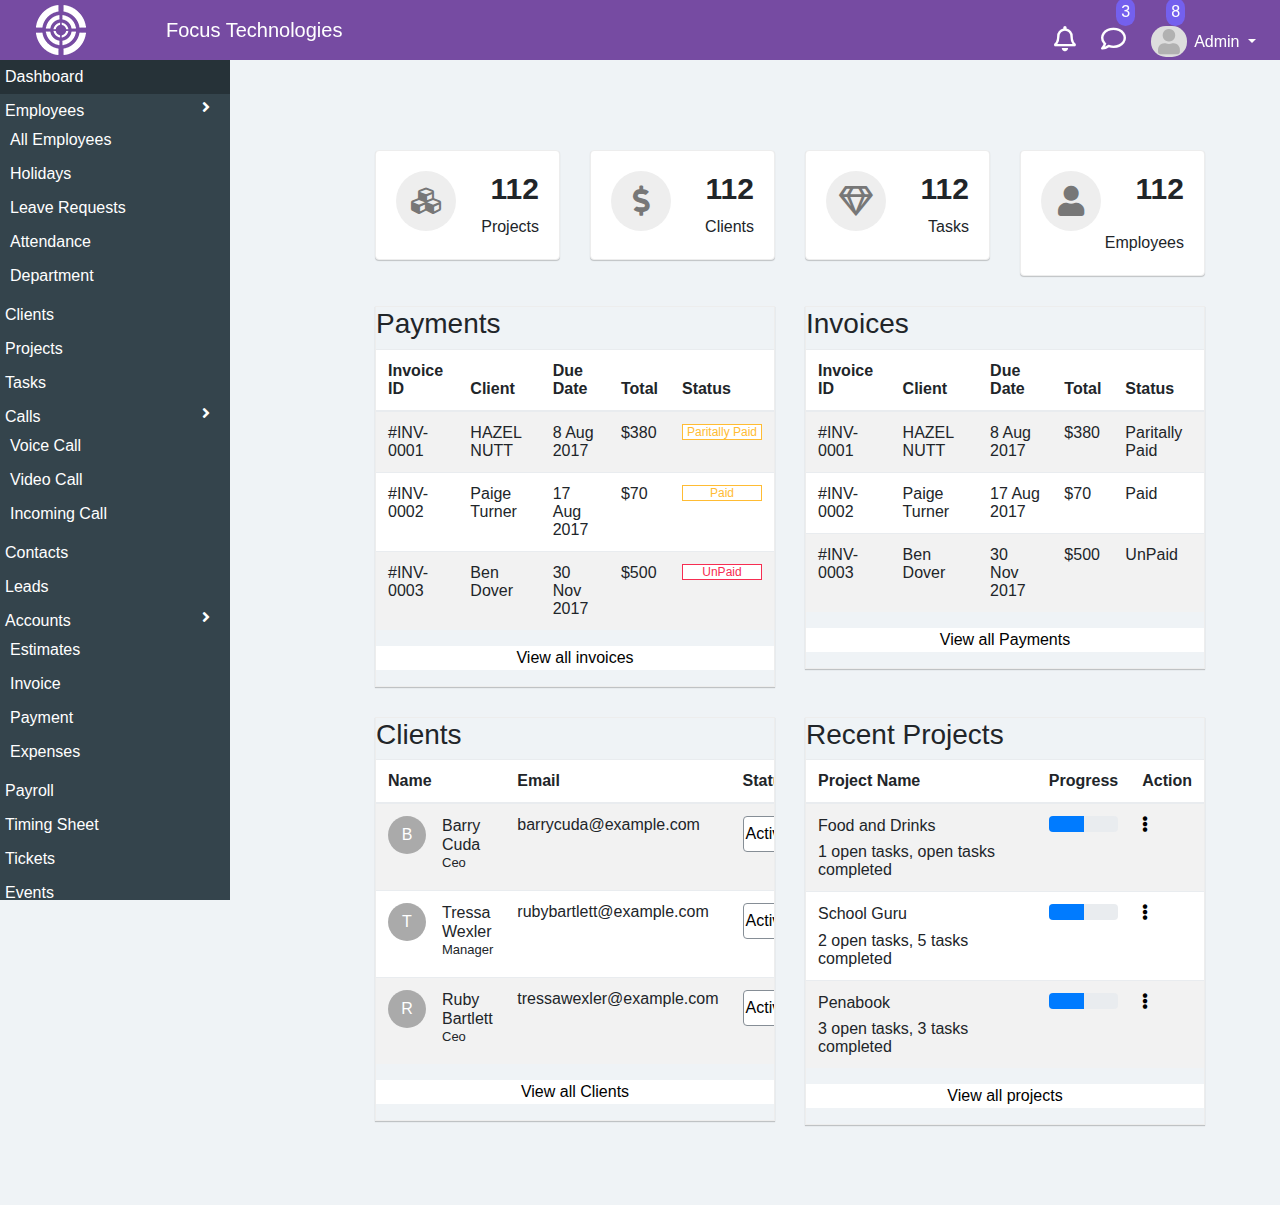
<file: index.html>
<html>
    <head>
        <title>Home</title>
        
       <link rel="stylesheet" href="css/bootstrap.min.css">
         <link rel="stylesheet" href="css/all.min.css">
        <link rel="stylesheet" href="css/fontawesome.min.css">
        <link rel="stylesheet" href="css/style.css">
        
        
        
      <script src="js/jquery-3.3.1.min.js"></script>
         <script src="js/popper.min.js"></script>
         <script src="js/bootstrap.min.js"></script>
        <script src="js/script.js"></script>
    
    </head>
    <body>
       <!-- start Navbar -->
    <nav class="navbar navbar-expand-lg navbar-light bg-light">
        <img src="image/download%20(1).png">
  <a class="navbar-brand" href="#">Focus Technologies</a>
  <div class="collapse navbar-collapse" id="navbarSupportedContent">
    <ul class="navbar-nav ml-auto">
      <li class="nav-item">
          <i class="far fa-bell"></i>
             <span>3</span>
      </li>
      <li class="nav-item">
        <i class="far fa-comment"></i>
          <span>8</span>
      </li>
      <li class="nav-item dropdown">
        <i class="fas fa-user"></i>
        <a class="nav-link dropdown-toggle" href="#" id="navbarDropdown" role="button" data-toggle="dropdown" aria-haspopup="true" aria-expanded="false">
         Admin
        </a>
        <div class="dropdown-menu" aria-labelledby="navbarDropdown">
          <a class="dropdown-item" href="#">My profile</a>
          <a class="dropdown-item" href="#">Edit Profile</a>
          <a class="dropdown-item" href="#">Setting</a>
          <a class="dropdown-item" href="#">Logout</a>
        </div>
      </li>
    </ul>
  
  </div>
</nav>
    
    <!-- End Navbar -->  
        
        <div class="sidebar">
            <div class="sidebar-menu">
            <ul>
                <li class="active">Dashboard</li>
                 <li class="submenu">
                     <span >Employees</span>
                     <i class="fas fa-angle-right"></i>
                     <ul>
                         <li>All Employees</li>
                         <li>Holidays</li>
                          <li>Leave Requests</li>
                          <li>Attendance</li>
                          <li>Department</li>
                     </ul>
                </li>
                 <li>Clients</li>
                 <li>Projects</li>
                 <li>Tasks</li>
                 <li class="submenu">
                    <span> Calls</span>
                      <i class="fas fa-angle-right"></i>
                     <ul>
                      <li>Voice Call</li>
                      <li>Video Call</li>
                      <li>Incoming Call</li>
                    </ul>
                </li>
                 <li>Contacts</li>
                 <li><a href="leads.html"Leads>Leads</a></li>
                 <li>
               <span> Accounts </span>
               <i class="fas fa-angle-right"></i>
                     <ul>
                         <li>Estimates</li>
                         <li>Invoice</li>
                         <li>Payment</li>
                        <li>Expenses</li>
                     </ul>
                </li>
                 <li>Payroll</li>
                 <li>Timing Sheet</li>
                 <li>Tickets</li>
                 <li>Events</li>
                 <li>Email</li>
                 <li>
                     Chat
                     <span>5</span>
                </li>
                 <li>Assets</li>
                <li>Activities</li>
               <li>Users</li>
                <li>
                   <span> Reports</span>
                     <i class="fas fa-angle-right"></i>
                    <ul>
                        <li>Expense Report</li>
                         <li>Invoice</li>
                    </ul>
                </li>
                <li>Settings</li>
                <li class="submenu">
                    <span>Pages</span>
                     <i class="fas fa-angle-right"></i>
                    <ul>
                        <li>Login</li>
                        <li>Register</li>
                        <li>Forget Password</li>
                        <li><a href="profile.html"Leads>Leads</a></li>
                    </ul>
                </li>

            </ul>
        
    
        
        
        </div>
        
        
   </div>
        
        
        <!--- Start section -->
        <div class="content">
    <div class="container">
            <div class="row">
                <div class="col-md-6 col-sm-6 col-lg-3">
                    <div class="cardbox">
                        <i class="fas fa-cubes"></i>
                        
                        <div class="info">
                            <h3>112</h3>
                            <span>Projects</span>
                        </div>
                    
                    </div>
                
                
                </div>
                 <div class="col-md-6 col-sm-6 col-lg-3">
                    <div class="cardbox">
                       <i class="fas fa-dollar-sign"></i>
                        
                        <div class="info">
                            <h3>112</h3>
                            <span>Clients</span>
                        </div>
                    
                    </div>
                
                
                
                
                
                
                </div>
                 <div class="col-md-6 col-sm-6 col-lg-3">
                    <div class="cardbox">
                       <i class="far fa-gem"></i>
                        
                        <div class="info">
                            <h3>112</h3>
                            <span>Tasks</span>
                        </div>
                    
                    </div>
                </div>
                 <div class="col-md-6 col-sm-6 col-lg-3">
                    <div class="cardbox">
                        <i class="fas fa-user"></i>
                        
                        <div class="info">
                            <h3>112</h3>
                            <span>Employees</span>
                        </div>
                    
                    </div>
                
                </div>
            
            </div>
        
        <div class="row">
            <div class="col-md-6">
                <div class="panel">
                    <div class="heading">
                        <h3>Payments</h3>
                    
                    </div>
                    <div class="table">
                        <table class="table table-striped">
                                  <thead>
                                    <tr>
                                      <th scope="col">Invoice ID</th>
                                      <th scope="col">Client</th>
                                      <th scope="col">Due Date</th>
                                      <th scope="col">Total</th>
                                    <th scope="col">Status</th>
                                    </tr>
                                  </thead>
                                  <tbody>
                                    <tr>
                                      <td>#INV-0001</td>
                                      <td>HAZEL NUTT</td>
                                    <td>8 Aug 2017</td>
                                     <td>$380</td>
                                    <td><span class="a">Paritally Paid</span></td>
                                    </tr>
                                    <tr>
                                       <td href="#">#INV-0002</td>
                                      <td>Paige Turner</td>
                                      <td>17 Aug 2017</td>
                                      <td>$70</td>
                                    <td><span class="a">Paid</span></td>
                                    </tr>
                                    <tr>
                                     <td href="#">#INV-0003</td>
                                      <td>Ben Dover</td>
                                      <td>30 Nov 2017</td>
                                      <td>$500</td>
                                    <td><span class="c">UnPaid</span></td>
                                    </tr>
                                  </tbody>
                          </table>
                        <div class="footer">
                            <a href="#">View all invoices</a>
                        
                        </div>
                    </div>
                
                </div>
            
            </div>
            
        
        
        
        
        
        <!-- start table 2 -->
          <div class="col-md-6">
                <div class="panel">
                    <div class="heading">
                        <h3>Invoices</h3>
                    
                    </div>
                    <div class="table">
                        <table class="table table-striped">
                                  <thead>
                                    <tr>
                                      <th scope="col">Invoice ID</th>
                                      <th scope="col">Client</th>
                                      <th scope="col">Due Date</th>
                                      <th scope="col">Total</th>
                                    <th scope="col">Status</th>
                                    </tr>
                                  </thead>
                                  <tbody>
                                    <tr>
                                      <td>#INV-0001</td>
                                      <td>HAZEL NUTT</td>
                                    <td>8 Aug 2017</td>
                                     <td>$380</td>
                                    <td><span>Paritally Paid</span></td>
                                    </tr>
                                    <tr>
                                       <td href="#">#INV-0002</td>
                                      <td>Paige Turner</td>
                                      <td>17 Aug 2017</td>
                                      <td>$70</td>
                                    <td><span>Paid</span></td>
                                    </tr>
                                    <tr>
                                     <td href="#">#INV-0003</td>
                                      <td>Ben Dover</td>
                                      <td>30 Nov 2017</td>
                                      <td>$500</td>
                                    <td><span>UnPaid</span></td>
                                    </tr>
                                  </tbody>
                          </table>
                        <div class="footer">
                            <a href="#">View all Payments</a>
                        
                        </div>
                    </div>
                
                </div>
            
            </div><!-- End table 2 -->
        
        
        
        
        </div>
        
        
        <div class="row">
            <div class="col-md-6">
                 <div class="panel">
                    <div class="heading">
                        <h3>Clients</h3>
                    
                    </div>
                    <div class="table second">
                        <table class="table table-striped">
                                  <thead>
                                    <tr>
                                      <th scope="col">Name</th>
                                      <th scope="col">Email</th>
                                     <th scope="col">Status</th>
                                    </tr>
                                  </thead>
                                  <tbody>
                                    <tr>
                                      <td>
                                     <div class="media">
                                      <a class="mr-3 circle">B</a>
                                      <div class="media-body">
                                        <h5 class="mt-0">Barry Cuda <span>Ceo</span></h5>
                                          
                                       
                                      </div>
                                    </div>
                                                                        </td>
                                      <td>barrycuda@example.com</td>
                                    <td>
                                        <div class="d-flex">
                                          <div class="dropdown mr-1">
                                            <button type="button" class="btn btn-secondary dropdown-toggle" id="dropdownMenuOffset" data-toggle="dropdown" aria-haspopup="true" aria-expanded="false" data-offset="10,20">
                                              Active
                                            </button>
                                            <div class="dropdown-menu" aria-labelledby="dropdownMenuOffset">
                                              <a class="dropdown-item" href="#">Active</a>
                                              <a class="dropdown-item" href="#">Inactive</a>
                                            </div>
                                          </div>
                                        </div>
                                    </td>
                                    </tr>
                                   <tr>
                                      <td>
                                          <div class="media">
                                      <a class="mr-3 circle">T</a>
                                      <div class="media-body">
                                        <h5 class="mt-0">Tressa Wexler  <span>Manager</span></h5>
                                          
                                       
                                      </div>
                                    </div>
                                            
                                    </td>
                                      <td>rubybartlett@example.com</td>
                                    <td>
                                        <div class="d-flex">
                                          <div class="dropdown mr-1">
                                            <button type="button" class="btn btn-secondary dropdown-toggle" id="dropdownMenuOffset" data-toggle="dropdown" aria-haspopup="true" aria-expanded="false" data-offset="10,20">
                                              Active
                                            </button>
                                            <div class="dropdown-menu" aria-labelledby="dropdownMenuOffset">
                                              <a class="dropdown-item" href="#">Active</a>
                                              <a class="dropdown-item" href="#">Inactive</a>
                                            </div>
                                          </div>
                                        </div>
                                    </td>
                                    </tr>
                                    
                                  <tr>
                                      <td>
                                         <div class="media">
                                      <a class="mr-3 circle">R</a>
                                      <div class="media-body">
                                        <h5 class="mt-0">Ruby Bartlett <span>Ceo</span></h5>
                                      </div>
                                    </div>
                                    </td>
                                      <td>tressawexler@example.com</td>
                                    <td>
                                        <div class="d-flex">
                                          <div class="dropdown mr-1">
                                            <button type="button" class="btn btn-secondary dropdown-toggle" id="dropdownMenuOffset" data-toggle="dropdown" aria-haspopup="true" aria-expanded="false" data-offset="10,20">
                                              Active
                                            </button>
                                            <div class="dropdown-menu" aria-labelledby="dropdownMenuOffset">
                                              <a class="dropdown-item" href="#">Active</a>
                                              <a class="dropdown-item" href="#">InActive</a>
                                            </div>
                                          </div>
                                        </div>
                                    </td>
                                    </tr>
                                  </tbody>
                          </table>
                        <div class="footer">
                            <a href="#">View all Clients</a>
                        
                        </div>
                    </div>
                
                </div>
            
            </div>
            
            
            <div class="col-md-6">
                <div class="panel">
                    <div class="heading">
                        <h3>Recent Projects</h3>
                    
                    </div>
                    <div class="table">
                        <table class="table table-striped">
                                  <thead>
                                    <tr>
                                      <th scope="col">Project Name	</th>
                                      <th scope="col">Progress	</th>
                                      <th scope="col">Action</th>
                                    </tr>
                                  </thead>
                                  <tbody>
                                    <tr>
                                      <td><h6>Food and Drinks</h6>
                                          
                                          <span>1 open tasks, open tasks completed</span>
                                        
                                        </td>
                                      <td>
                                        <div class="progress">
  <div class="progress-bar" role="progressbar" style="width: 50%" aria-valuenow="25" aria-valuemin="0" aria-valuemax="100"></div>
                             </div>
                                        
                                    </td>
                                    <td>
                                        <div class="dropdown open">
                                            <a href="#">
                                                <i class="fas fa-ellipsis-v"></i>
                                            </a>
                                        </div>
                                    </td>
                                    </tr>
                                      
                                     <tr>
                                      <td><h6>School Guru</h6>
                                          
                                          <span>2 open tasks, 5 tasks completed</span>
                                        
                                        </td>
                                      <td>
                                        <div class="progress">
  <div class="progress-bar" role="progressbar" style="width: 50%" aria-valuenow="25" aria-valuemin="0" aria-valuemax="100"></div>
                             </div>
                                        
                                    </td>
                                    <td>
                                        <div class="dropdown open">
                                            <a href="#">
                                                <i class="fas fa-ellipsis-v"></i>
                                            </a>
                                            <ul class="dropdown-menu pull-right">
                                                <li>Edit</li>
                                                <li>Delete</li>
                                            </ul>
                                        </div>
                                    </td>
                                    </tr>
                                      
                                      
                                   <tr>
                                      <td><h6>Penabook</h6>
                                          
                                          <span>3 open tasks, 3 tasks completed</span>
                                        
                                        </td>
                                      <td>
                                        <div class="progress">
  <div class="progress-bar" role="progressbar" style="width: 50%" aria-valuenow="25" aria-valuemin="0" aria-valuemax="100"></div>
                             </div>
                                        
                                    </td>
                                    <td>
                                        <div class="dropdown open">
                                            <a href="#">
                                                <i class="fas fa-ellipsis-v"></i>
                                            </a>
                                        </div>
                                    </td>
                                    </tr>
                                  </tbody>
                          </table>
                        <div class="footer">
                            <a href="#">View all projects
                            </a>
                        
                        </div>
                    </div>
                
                </div>
            
            </div>
            
        </div>
        
        
       </div>   
 </div>
         <!--- End section -->
    
        
        
        
        
        
        
        
        
        
        
        
        
        
        
        
        
        
        
        
        
        
        
        
        
        
        <!-- start table 3 -->
        
        
        
        
        
        
        
        
        
        
        
        
        
        
        
        
        
        
        
        
        
        
        
        
        
        
        
        
        
        
        
        
        
        

    
    
    </body>












</html>
</file>
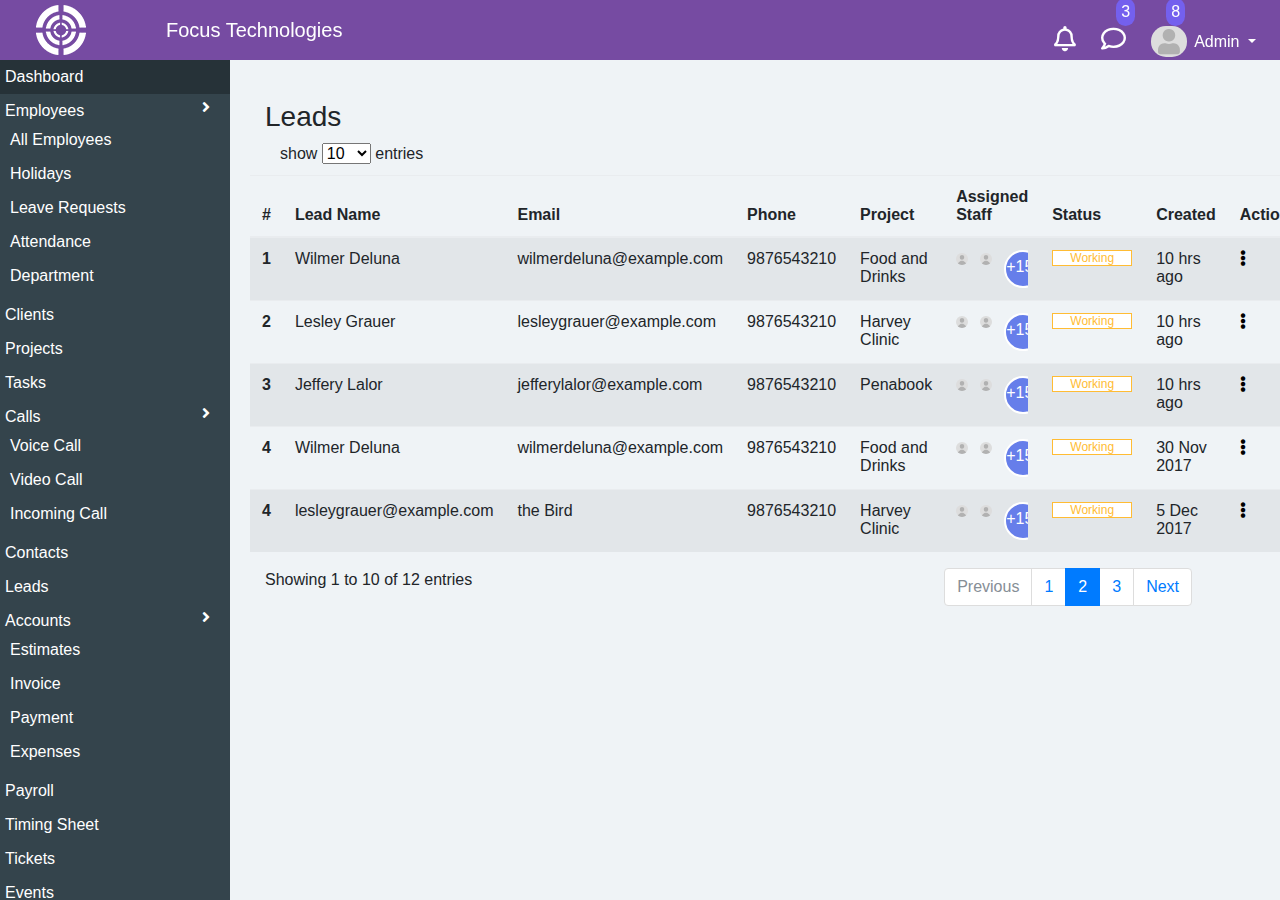
<file: leads.html>
<html>
    <head>
         <title>Leads</title> 
        <link rel="stylesheet" href="css/bootstrap.min.css">
         <link rel="stylesheet" href="css/all.min.css">
        <link rel="stylesheet" href="css/fontawesome.min.css">
        <link rel="stylesheet" href="css/style.css">
        
        
        
      <script src="js/jquery-3.3.1.min.js"></script>
         <script src="js/popper.min.js"></script>
         <script src="js/bootstrap.min.js"></script>
    </head>


        <body>


 <!-- start Navbar -->
    <nav class="navbar navbar-expand-lg navbar-light bg-light">
        <img src="image/download%20(1).png">
  <a class="navbar-brand" href="#">Focus Technologies</a>
  <div class="collapse navbar-collapse" id="navbarSupportedContent">
    <ul class="navbar-nav ml-auto">
      <li class="nav-item">
          <i class="far fa-bell"></i>
             <span>3</span>
      </li>
      <li class="nav-item">
        <i class="far fa-comment"></i>
          <span>8</span>
      </li>
      <li class="nav-item dropdown">
        <i class="fas fa-user"></i>
        <a class="nav-link dropdown-toggle" href="#" id="navbarDropdown" role="button" data-toggle="dropdown" aria-haspopup="true" aria-expanded="false">
         Admin
        </a>
        <div class="dropdown-menu" aria-labelledby="navbarDropdown">
          <a class="dropdown-item" href="#">My profile</a>
          <a class="dropdown-item" href="#">Edit Profile</a>
          <a class="dropdown-item" href="#">Setting</a>
          <a class="dropdown-item" href="#">Logout</a>
        </div>
      </li>
    </ul>
  
  </div>
</nav>
    
    <!-- End Navbar -->  
        
        <div class="sidebar">
            <div class="sidebar-menu">
            <ul>
                <li class="active">Dashboard</li>
                 <li class="submenu">
                     <span >Employees</span>
                     <i class="fas fa-angle-right"></i>
                     <ul>
                         <li>All Employees</li>
                         <li>Holidays</li>
                          <li>Leave Requests</li>
                          <li>Attendance</li>
                          <li>Department</li>
                     </ul>
                </li>
                 <li>Clients</li>
                 <li>Projects</li>
                 <li>Tasks</li>
                 <li class="submenu">
                    <span> Calls</span>
                      <i class="fas fa-angle-right"></i>
                     <ul>
                      <li>Voice Call</li>
                      <li>Video Call</li>
                      <li>Incoming Call</li>
                    </ul>
                </li>
                 <li>Contacts</li>
                <li><a href="leads.html"Leads>Leads</a></li>
                 <li>
               <span> Accounts </span>
               <i class="fas fa-angle-right"></i>
                     <ul>
                         <li>Estimates</li>
                         <li>Invoice</li>
                         <li>Payment</li>
                        <li>Expenses</li>
                     </ul>
                </li>
                 <li>Payroll</li>
                 <li>Timing Sheet</li>
                 <li>Tickets</li>
                 <li>Events</li>
                 <li>Email</li>
                 <li>
                     Chat
                     <span>5</span>
                </li>
                 <li>Assets</li>
                <li>Activities</li>
               <li>Users</li>
                <li>
                   <span> Reports</span>
                     <i class="fas fa-angle-right"></i>
                    <ul>
                        <li>Expense Report</li>
                         <li>Invoice</li>
                    </ul>
                </li>
                <li>Settings</li>
                <li class="submenu">
                    <span>Pages</span>
                     <i class="fas fa-angle-right"></i>
                    <ul>
                        <li>Login</li>
                        <li>Register</li>
                        <li>Forget Password</li>
                        <li><a href="profile.html">Profile</a></li>
                    </ul>
                </li>

            </ul>
        
    
        
        
        </div>
        
        
   </div>
            
            
            
            <div class="leads">
                <div class="container">
                    <div class="row">
                        <div class="col-sm-8">
                            <h3>Leads</h3>
                    
                        </div>
                    
                    
        
                    </div>
                    
                    
                    <div class="row">
                        <div class="col-md-12">
                            <div class="table-resp">
                                <div class="col-md-6">
                                
                                
                                <label>show
                                    
                                    <select>
                                        <option value="10">10</option>
                                         <option value="25">25</option>
                                         <option value="10">10</option>
                                         <option value="50">50</option>
                                         <option value="100">100</option>
                                    
                                    </select>
                                    entries
                                </label>
                                
                                
                                
                                
                                
                                
                                
                                
                                
                                <div class="col-md-6"></div>
                                
                                
                                
                                
                                
                                </div>
                            
                            
                            
                            
        
                            
                            </div>
                        
                        
                        
                        
                        
                        
                
                        
                        
                        </div>
                        
                    
            
                    </div>
                    
                    
                    <div class="row">
                    
                    <table class="table table-striped">
                                  <thead>
                                    <tr>
                                    <th scope="col">#</th>
                                      <th scope="col">Lead Name</th>
                                      <th scope="col">Email</th>
                                      <th scope="col">Phone</th>
                                      <th scope="col">Project</th>
                                        <th scope="col">Assigned Staff</th>
                                        <th scope="col">Status</th>
                                        <th scope="col">Created</th>
                                        <th scope="col">Actions</th>
                                    </tr>
                                  </thead>
                                  <tbody>
                                    <tr>
                                      <th scope="row">1</th>
                                      <td>Wilmer Deluna</td>
                                      <td>wilmerdeluna@example.com	</td>
                                      <td>9876543210	</td>
                                        <td>Food and Drinks</td>
                                        <td class="sort">
                                            <ul class="team">
                                                <li><img src="image/download%20(1).jpg"></li>                                         
                                              <li><img src="image/download%20(1).jpg"></li>
                                             <li><a href="#">+15</a></li>
                                            </ul>
                                        </td>
                                        <td><span>Working</span></td>
                                        <td>10 hrs ago	</td>
                                         <td>
                                        <div class="dropdown open">
                                            <a href="#">
                                                <i class="fas fa-ellipsis-v"></i>
                                            </a>
                                        </div>
                                    </td>
                                    </tr>
                                    <tr>
                                      <th scope="row">2</th>
                                      <td>Lesley Grauer</td>
                                      <td>lesleygrauer@example.com	</td>
                                      <td>9876543210	</td>
                                        <td>Harvey Clinic</td>
                                         <td class="sort">
                                            <ul class="team">
                                                <li><img src="image/download%20(1).jpg"></li>                                         
                                              <li><img src="image/download%20(1).jpg"></li>
                                             <li><a href="#">+15</a></li>
                                            </ul>
                                        </td>
                                        <td><span>Working</span></td>
                                        <td>10 hrs ago	</td>
                                        
                                         <td>
                                        <div class="dropdown open">
                                            <a href="#">
                                                <i class="fas fa-ellipsis-v"></i>
                                            </a>
                                        </div>
                                    </td>
                                    </tr>
                                    <tr>
                                      <th scope="row">3</th>
                                      <td>Jeffery Lalor</td>
                                      <td>jefferylalor@example.com	</td>
                                        <td>9876543210	</td>
                                        <td>Penabook</td>
                                         <td class="sort">
                                            <ul class="team">
                                                <li><img src="image/download%20(1).jpg"></li>                                         
                                              <li><img src="image/download%20(1).jpg"></li>
                                             <li><a href="#">+15</a></li>
                                            </ul>
                                        </td>
                                       <td><span>Working</span></td>
                                        <td>10 hrs ago	</td>
                                        
                                    <td>
                                        <div class="dropdown open">
                                            <a href="#">
                                                <i class="fas fa-ellipsis-v"></i>
                                            </a>
                                        </div>
                                    </td>
                                    </tr>
                                    
                                      <tr>
                                      <th scope="row">4</th>
                                      <td>Wilmer Deluna</td>
                                      <td>wilmerdeluna@example.com	</td>
                                      <td>9876543210	</td>
                                      <td>Food and Drinks</td>
                                         <td class="sort">
                                            <ul class="team">
                                                <li><img src="image/download%20(1).jpg"></li>                                         
                                              <li><img src="image/download%20(1).jpg"></li>
                                             <li><a href="#">+15</a></li>
                                            </ul>
                                        </td>
                                    <td><span>Working</span></td>
                                    <td>30 Nov 2017	</td>
                                      <td>
                                        <div class="dropdown open">
                                            <a href="#">
                                                <i class="fas fa-ellipsis-v"></i>
                                            </a>
                                        </div>
                                    </td>
                                    </tr>
                                      <tr>
                                      <th scope="row">4</th>
                                      <td>lesleygrauer@example.com</td>
                                      <td>the Bird</td>
                                      <td>9876543210	</td>
                                    <td>Harvey Clinic</td>
                                     <td class="sort">
                                            <ul class="team">
                                                <li><img src="image/download%20(1).jpg"></li>                                         
                                              <li><img src="image/download%20(1).jpg"></li>
                                             <li><a href="#">+15</a></li>
                                            </ul>
                                        </td>
                                    <td><span>Working</span></td>
                                    <td>5 Dec 2017	</td>
                                     <td>
                                        <div class="dropdown open">
                                            <a href="#">
                                                <i class="fas fa-ellipsis-v"></i>
                                            </a>
                                        </div>
                                    </td>
                                    </tr>
                                  </tbody>
                                </table>
        
                    
                    </div>
                    
                    
                    <div class="row">
                        <div class="col-sm-5">
                            
                        <div class="data">
                        Showing 1 to 10 of 12 entries
                            
                            </div>
                        
                        
                        
    
                        
                        
                        </div>
                    
                    
                    <div class="col-sm-7">
                        <div class="data1">
                            <nav aria-label="...">
                                  <ul class="pagination">
                                    <li class="page-item disabled">
                                      <a class="page-link" href="#" tabindex="-1">Previous</a>
                                    </li>
                                    <li class="page-item"><a class="page-link" href="#">1</a></li>
                                    <li class="page-item active">
                                      <a class="page-link" href="#">2 <span class="sr-only">(current)</span></a>
                                    </li>
                                    <li class="page-item"><a class="page-link" href="#">3</a></li>
                                    <li class="page-item">
                                      <a class="page-link" href="#">Next</a>
                                    </li>
                                  </ul>
                                </nav>
                        
                        
            
                        
                        
                        </div>
                        
                        
                        
                        
                        
                    </div>
                    
                    
                    
                    
                    
                    
                    
                    
                    
                    
                    </div>
                
            
                
                </div>
            
            
            
            
            
            
            
            
            
            
            </div>
        
        










        </body>



















</html>
</file>
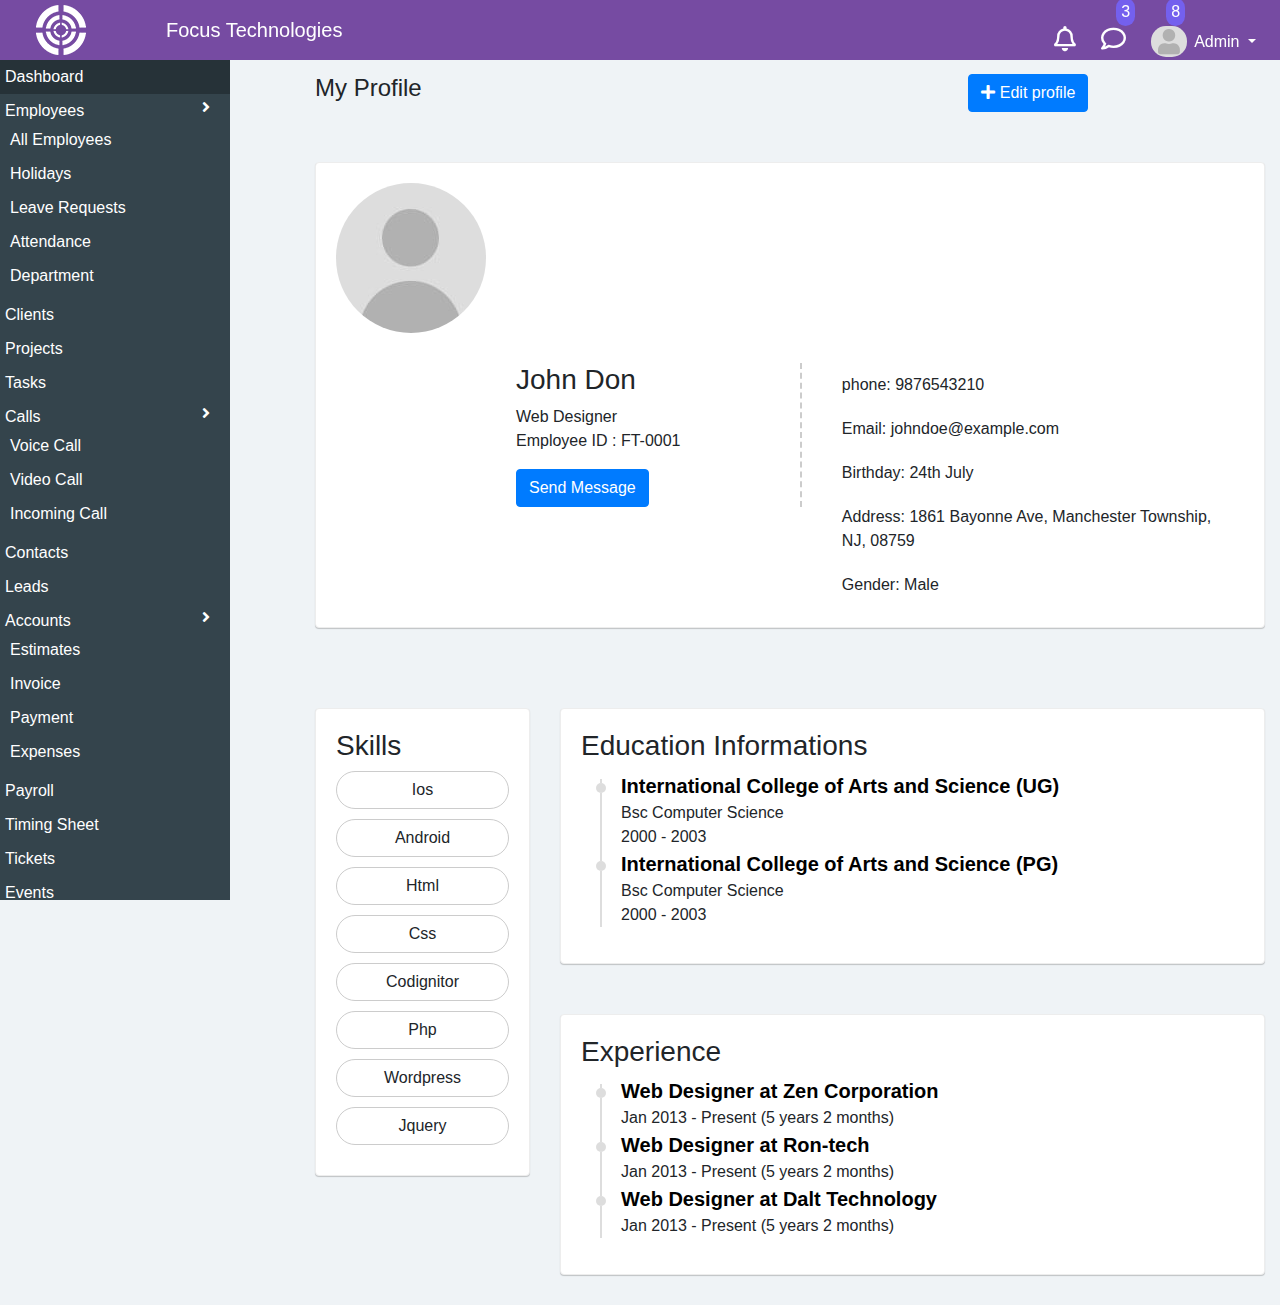
<file: profile.html>
<html>
    <head>
     <tile>profile</tile>   
    
    <link rel="stylesheet" href="css/bootstrap.min.css">
         <link rel="stylesheet" href="css/all.min.css">
        <link rel="stylesheet" href="css/fontawesome.min.css">
        <link rel="stylesheet" href="css/style.css">
        
        
        
        
      <script src="js/jquery-3.3.1.min.js"></script>
         <script src="js/popper.min.js"></script>
        <script src="js/bootstrap.min.js"></script>
    
    
    </head>
    
    
    
    
    <body>
    
    
     <!-- start Navbar -->
    <nav class="navbar navbar-expand-lg navbar-light bg-light">
        <img src="image/download%20(1).png">
  <a class="navbar-brand" href="#">Focus Technologies</a>
  <div class="collapse navbar-collapse" id="navbarSupportedContent">
    <ul class="navbar-nav ml-auto">
      <li class="nav-item">
          <i class="far fa-bell"></i>
             <span>3</span>
      </li>
      <li class="nav-item">
        <i class="far fa-comment"></i>
          <span>8</span>
      </li>
      <li class="nav-item dropdown">
        <i class="fas fa-user"></i>
        <a class="nav-link dropdown-toggle" href="#" id="navbarDropdown" role="button" data-toggle="dropdown" aria-haspopup="true" aria-expanded="false">
         Admin
        </a>
        <div class="dropdown-menu" aria-labelledby="navbarDropdown">
          <a class="dropdown-item" href="#">My profile</a>
          <a class="dropdown-item" href="#">Edit Profile</a>
          <a class="dropdown-item" href="#">Setting</a>
          <a class="dropdown-item" href="#">Logout</a>
        </div>
      </li>
    </ul>
  
  </div>
</nav>
    
    <!-- End Navbar -->  
        
        <div class="sidebar">
            <div class="sidebar-menu">
            <ul>
                <li class="active">Dashboard</li>
                 <li class="submenu">
                     <span >Employees</span>
                     <i class="fas fa-angle-right"></i>
                     <ul>
                         <li>All Employees</li>
                         <li>Holidays</li>
                          <li>Leave Requests</li>
                          <li>Attendance</li>
                          <li>Department</li>
                     </ul>
                </li>
                 <li>Clients</li>
                 <li>Projects</li>
                 <li>Tasks</li>
                 <li class="submenu">
                    <span> Calls</span>
                      <i class="fas fa-angle-right"></i>
                     <ul>
                      <li>Voice Call</li>
                      <li>Video Call</li>
                      <li>Incoming Call</li>
                    </ul>
                </li>
                 <li>Contacts</li>
                 <li><a href ="leads.html">Leads</a></li>
                 <li>
               <span> Accounts </span>
               <i class="fas fa-angle-right"></i>
                     <ul>
                         <li>Estimates</li>
                         <li>Invoice</li>
                         <li>Payment</li>
                        <li>Expenses</li>
                     </ul>
                </li>
                 <li>Payroll</li>
                 <li>Timing Sheet</li>
                 <li>Tickets</li>
                 <li>Events</li>
                 <li>Email</li>
                 <li>
                     Chat
                     <span>5</span>
                </li>
                 <li>Assets</li>
                <li>Activities</li>
               <li>Users</li>
                <li>
                   <span> Reports</span>
                     <i class="fas fa-angle-right"></i>
                    <ul>
                        <li>Expense Report</li>
                         <li>Invoice</li>
                    </ul>
                </li>
                <li>Settings</li>
                <li class="submenu">
                    <span>Pages</span>
                     <i class="fas fa-angle-right"></i>
                    <ul>
                        <li>Login</li>
                        <li>Register</li>
                        <li>Forget Password</li>
                        <li>Profile</li>
                    </ul>
                </li>

            </ul>
        
    
        
        
        </div>
        
        
   </div>
    
    
        
        
        
        <!--- Start profile -->
        <div class="profile">
            <div class="container-fluid">
            
            <div class="row">
                <div class="col-sm-8">
                
                <h4>My Profile</h4>
                
                
                
                </div>
                
                <div class="col-sm-4">
                    <button class="btn btn-primary" type="submit">  <i class="fas fa-plus"></i> Edit profile
                   
                    </button>

                
                
                
                </div>
                
                
                
                
                
                
                
                
                
                
                
                
                
                
                
                
                
                
                
            </div>
            
      <div class="cardbox">
             <div class="row">
                 <div class="col-md-12">
                 
                 
                 <div class="profile-img">
                     
                     <img src="image/download%20(1).jpg">
                     
                     
                </div>
                     
                     
                     
           <div class="profile-con">
                     <div class="row">
                  <div class="col-md-5">
                      <div class="profile-left">
                          <h3>John Don</h3>
                          <span>Web Designer</span>
                          <p>Employee ID : FT-0001</p>
                          
                          <a class="btn btn-primary" href="#" role="button">Send Message</a>

                      </div>
                 
                 
                 
                 
                 </div> 
                         
            <div class="col-md-7">
                <ul class="personal-info">
                    <li>
                        <span>phone:</span>
                        <span>9876543210</span>
                    </li>
                
                
                    <li>
                        <span>Email:</span>
                        <span>johndoe@example.com</span>
                    </li>
                
                
                     <li>
                        <span>Birthday:</span>
                        <span>24th July</span>
                    </li>
                
                
                
                    <li>
                        <span>Address:</span>
                        <span>1861 Bayonne Ave, Manchester Township, NJ, 08759</span>
                    </li>

                    <li>
                        <span>Gender:</span>
                        <span>Male</span>
                    </li>

                
                
                
                
                
                
                </ul>
                         
                         
                         
                         
            </div>
                     
             </div>
                     
                     
                     
                     
                     
         </div>
                 
        
                 
      </div>
                 
                 
                
            

            </div>
          
      
            
            
        </div>
            
            
            
            
            
            
    <div class="row">
        <div class="col-md-3">
            <div class="cardbox">
            
            <h3>Skills</h3>
                
                <div class="skill">
                    <span>Ios</span>
                    <span>Android</span>
                    <span>Html</span>
                    <span>Css</span>
                    <span>Codignitor</span>
                    <span>Php</span>
                    <span>Wordpress</span>
                    <span>Jquery</span>
        
            </div>
        
        

        
        </div>
                
                
                
                
    </div>
        
        <div class="col-md-9">
            <div class="cardbox">
            <h3>Education Informations</h3>
            <div class="experience-box">
                <ul class="experience">
                    <li>
                        <div class="exper-user">
                            <div class="before-circle"></div>
                        </div>
                        
                        <div class="timeline">
                            <a href="#" class="name">International College of Arts and Science (UG)</a>
                            <div>Bsc Computer Science</div>
                            <span>2000 - 2003</span>
            
                    
                        </div>
                    
                    </li>
                    
                    
                    
                     <li>
                        <div class="exper-user">
                            <div class="before-circle"></div>
                        </div>
                        
                        <div class="timeline">
                            <a href="#" class="name">International College of Arts and Science (PG)</a>
                            <div>Bsc Computer Science</div>
                            <span>2000 - 2003</span>
                        
                        
                        
                    
                        </div>
                    
                    </li>
                    
                </ul>
                
                
                
                
                
                
                
           </div>
            
            
            
            
            
            
            </div>
        
        
        
        
        
        
        
         <div class="cardbox">
            <h3>Experience</h3>
            <div class="experience-box">
                <ul class="experience">
                    <li>
                        <div class="exper-user">
                            <div class="before-circle"></div>
                        </div>
                        
                        <div class="timeline">
                            <a href="#" class="name">Web Designer at Zen Corporation</a>
                            <div>Jan 2013 - Present (5 years 2 months)</div>            
                    
                        </div>
                    
                    </li>
                    
                    
                    
                     <li>
                        <div class="exper-user">
                            <div class="before-circle"></div>
                        </div>
                        
                        <div class="timeline">
                            <a href="#" class="name">Web Designer at Ron-tech</a>
                            <div>Jan 2013 - Present (5 years 2 months)</div>                        
                        
                        
                    
                        </div>
                    
                    </li>
                    
                    
                    
                     
                     <li>
                        <div class="exper-user">
                            <div class="before-circle"></div>
                        </div>
                        
                        <div class="timeline">
                            <a href="#" class="name">Web Designer at Dalt Technology</a>
                            <div>Jan 2013 - Present (5 years 2 months)</div>                        
                        
                        
                    
                        </div>
                    
                    </li>
                    
                </ul>
                
                
                
                
                
                
                
           </div>
            
            
            
            
            
            
            </div>
        
        
        
        
        
           </div>
            
            
       </div>
    
        
  
    </div>
        
        <!--- End profile -->
    
    
 </div>


    
    
    </body>
    














































</html>
</file>
<file: css/style.css>
*{
    box-sizing: border-box;
}
body{
    background-color: #eff3f6;
}


a{
    text-decoration: none;
    color: #fff;
}

.bg-light{
    background-color: #764ba2!IMPORTANT;
    position: fixed;
    top: 0;
    left: 0;
    right: 0;
    height: 60px;
    box-shadow: 0px -1px 0px 0px rgba(0,0,0,0.2);
    z-index: 2;
}

.navbar img {
   margin-left: 20px;
}

.navbar .navbar-brand{
    margin-left: 80px;
    color: #fff;
}

.collapse  .navbar-nav > li{
   position: relative;
}
.collapse  .navbar-nav > li > i{
    color: #fff;
    font-size: 25px;
    position: relative;
    top: 28px;
    right: 15px;
    bottom: 10px;
    padding-right: 25px;
} 
.collapse  .navbar-nav > li .fa-user{
    background-color: #dddddd;
    color: #b1b1b1;
    padding:3px 7px;
    border-radius: 15px;
    margin-right: 0
}

.navbar-light .navbar-nav .nav-link{
    color: #fff;
    margin-left: 20;
    padding-top: 1px;
}

.collapse  .navbar-nav > li > span{
    color: #fff;
    position: absolute;
    top: 0;
    background-color: #7460ee;
    padding:2px 5px;
   border-radius: 10px;
    
}


.sidebar {
    position: fixed;
    width: 230px;
    background-color: #34444c;
    z-index: 1041;
    top: 60px;
    bottom: 0;
    left: 0;
    margin-top: 0;
    overflow: scroll;
}

.sidebar .sidebar-menu ul{
    list-style: none;
    margin: 0;
    padding: 0;
}
.sidebar .sidebar-menu ul li{
    color: #fff;
    position: relative;
    padding: 5px;
}
.sidebar .sidebar-menu ul li.active{
    background-color: #263238;
    cursor: pointer
}

.sidebar .sidebar-menu ul li i{
    position: absolute;
    right: 20px;
    cursor: pointer;
}


.content{
    padding: 50px 60px;
    margin-left: 300px;
    margin-top: 50px;
}
.content .cardbox{
    background-color: #fff;
    border: 1px solid #ededed;
    border-radius: 4px;
    box-shadow: 0 1px 1px 0 rgba(0, 0, 0, 0.2);
    margin-bottom: 30px;
    padding: 20px;
}
.content .cardbox i{
    background-color: #eee;
    border-radius: 100%;
    color: #777;
    display: inline-block;
    float: left;
    font-size: 30px;
    height: 60px;
    line-height: 60px;
    margin-right: 10px;
    text-align: center;
    width: 60px;
}

.content .cardbox .info{
    text-align: right;
}

.content .cardbox .info h3{
    font-size: 30px;
    font-weight: 600;
}
.content .cardbox .info span{
    font-size: 16px;
}

.panel{
   border: 1px solid #ededed;
    box-shadow: 0 1px 1px 0 rgba(0, 0, 0, 0.2);
    margin-bottom: 30px;
}
.panel .table .a{
    border: 1px solid #ffbc34;
    color: #ffbc34;
    background-color: #fff;
    display: inline-block;
    min-width: 80px;
    font-size: 12px;
    text-align: center;
}
.panel .table .c{
    border: 1px solid #f62d51;
    color: #f62d51;
    background-color: #fff;
    display: inline-block;
    min-width: 80px;
    font-size: 12px;
    text-align: center;
}
.panel .table .footer{
    background-color: #fff;
    text-align: center;
}

.panel .table .footer a{
    color: #000;
    
}


.panel .table .circle{
   background-color: #aaa;
    border-radius: 50%;
    color: #fff;
    display: inline-block;
    font-weight: 500;
    height: 38px;
    line-height: 38px;
    margin: 0 10px 0 0;
    overflow: hidden;
    text-align: center;
    text-decoration: none;
    text-transform: uppercase;
    vertical-align: middle;
    width: 38px;
    position: relative;
}
.panel .table h5{
 
    font-size: inherit;

}
.panel .table h5 span{
    font-size: small;
}

.panel .second{
    overflow: scroll;
}
.btn-secondary{
    background-color: #fff;
    color: #000;
    padding: 5px 2px;
    margin: 0;
}


.profile{
    margin-top: 50px;
    margin-left: 300px;
}


.cardbox{
    background-color: #fff;
    border: 1px solid #ededed;
    border-radius: 4px;
    box-shadow: 0 1px 1px 0 rgba(0, 0, 0, 0.2);
    margin-bottom: 30px;
    padding: 20px;
    margin-top: 50px;
}
.profile-img{
    position: relative;
}
.cardbox .profile-img{
    width: 180px;
    height: 180px;
}
.cardbox .profile-img img{
    border-radius: 50%;
}
.profile-con {
    margin-left: 180px;
}
.profile-con .profile-left{
    border-right: 2px dashed #ccc;
}
.profile-con .personal-info{
    list-style: none;
    margin-bottom: 0;
    padding: 0;
}
.profile-con .personal-info li{
    padding: 10px;
}
.cardbox .skill > span{
    display: block;
    border: 1px solid #ccc;
    border-radius: 500px;
    margin-bottom: 10px;
    text-align: center;
    padding: 6px 12px;
}


.cardbox .experience{
    list-style: none;
}
.experience{
    position: relative;
}
.experience  > li{
    position: relative;
}

.experience:before{
   background: #ddd;
    bottom: 0;
    content: "";
    left: 19px;
    position: absolute;
    top: 8px;
    width: 2px
}
.experience-box .experience > li .exper-user{
    background: #fff;
    height: 10px;
    left: -25px;
    margin: 0;
    padding: 0;
    position: absolute;
    top: 12px;
    width: 10px;
}
.cardbox .before-circle{
    background-color: #ddd;
    border-radius: 50%;
    height: 10px;
    width: 10p
}

.cardbox .experience-box .timeline .name{
    text-decoration: none;
    color: #000;
    font-size: 20px;
    font-weight: bold;
}



.leads{
    margin-top: 100px;
    margin-left: 250px;
}
.team{
    display: inline-block;
    list-style: none;
    margin-bottom: 0;
    padding: 0;
    overflow: hidden;
}
.leads .sort .team  li {
    float: left;
    width: 33.3333%;
}

.leads .sort .team li img{
    width: 50%;
    border-radius: 50%;
}

.leads .sort .team li a{
    border: 2px solid #fff;
    border-radius: 100%;
    display: block;
    height: 38px;
    overflow: hidden;
    width: 38px;
    line-height: 30px;
    background-color: #667eea;
}


.leads td span{
     border: 1px solid #ffbc34;
    color: #ffbc34;
    background-color: #fff;
    display: inline-block;
    min-width: 80px;
    font-size: 12px;
    text-align: center;
}


.fa-ellipsis-v{
    color: #000;
}

.data1{
        padding-left: 250px
}
</file>
<file: css/all.min.css>
/*!
 * Font Awesome Free 5.2.0 by @fontawesome - https://fontawesome.com
 * License - https://fontawesome.com/license (Icons: CC BY 4.0, Fonts: SIL OFL 1.1, Code: MIT License)
 */
.fa,.fab,.fal,.far,.fas{-moz-osx-font-smoothing:grayscale;-webkit-font-smoothing:antialiased;display:inline-block;font-style:normal;font-variant:normal;text-rendering:auto;line-height:1}.fa-lg{font-size:1.33333em;line-height:.75em;vertical-align:-.0667em}.fa-xs{font-size:.75em}.fa-sm{font-size:.875em}.fa-1x{font-size:1em}.fa-2x{font-size:2em}.fa-3x{font-size:3em}.fa-4x{font-size:4em}.fa-5x{font-size:5em}.fa-6x{font-size:6em}.fa-7x{font-size:7em}.fa-8x{font-size:8em}.fa-9x{font-size:9em}.fa-10x{font-size:10em}.fa-fw{text-align:center;width:1.25em}.fa-ul{list-style-type:none;margin-left:2.5em;padding-left:0}.fa-ul>li{position:relative}.fa-li{left:-2em;position:absolute;text-align:center;width:2em;line-height:inherit}.fa-border{border:.08em solid #eee;border-radius:.1em;padding:.2em .25em .15em}.fa-pull-left{float:left}.fa-pull-right{float:right}.fa.fa-pull-left,.fab.fa-pull-left,.fal.fa-pull-left,.far.fa-pull-left,.fas.fa-pull-left{margin-right:.3em}.fa.fa-pull-right,.fab.fa-pull-right,.fal.fa-pull-right,.far.fa-pull-right,.fas.fa-pull-right{margin-left:.3em}.fa-spin{animation:a 2s infinite linear}.fa-pulse{animation:a 1s infinite steps(8)}@keyframes a{0%{transform:rotate(0deg)}to{transform:rotate(1turn)}}.fa-rotate-90{-ms-filter:"progid:DXImageTransform.Microsoft.BasicImage(rotation=1)";transform:rotate(90deg)}.fa-rotate-180{-ms-filter:"progid:DXImageTransform.Microsoft.BasicImage(rotation=2)";transform:rotate(180deg)}.fa-rotate-270{-ms-filter:"progid:DXImageTransform.Microsoft.BasicImage(rotation=3)";transform:rotate(270deg)}.fa-flip-horizontal{-ms-filter:"progid:DXImageTransform.Microsoft.BasicImage(rotation=0, mirror=1)";transform:scaleX(-1)}.fa-flip-vertical{transform:scaleY(-1)}.fa-flip-horizontal.fa-flip-vertical,.fa-flip-vertical{-ms-filter:"progid:DXImageTransform.Microsoft.BasicImage(rotation=2, mirror=1)"}.fa-flip-horizontal.fa-flip-vertical{transform:scale(-1)}:root .fa-flip-horizontal,:root .fa-flip-vertical,:root .fa-rotate-90,:root .fa-rotate-180,:root .fa-rotate-270{-webkit-filter:none;filter:none}.fa-stack{display:inline-block;height:2em;line-height:2em;position:relative;vertical-align:middle;width:2em}.fa-stack-1x,.fa-stack-2x{left:0;position:absolute;text-align:center;width:100%}.fa-stack-1x{line-height:inherit}.fa-stack-2x{font-size:2em}.fa-inverse{color:#fff}.fa-500px:before{content:"\f26e"}.fa-accessible-icon:before{content:"\f368"}.fa-accusoft:before{content:"\f369"}.fa-address-book:before{content:"\f2b9"}.fa-address-card:before{content:"\f2bb"}.fa-adjust:before{content:"\f042"}.fa-adn:before{content:"\f170"}.fa-adversal:before{content:"\f36a"}.fa-affiliatetheme:before{content:"\f36b"}.fa-air-freshener:before{content:"\f5d0"}.fa-algolia:before{content:"\f36c"}.fa-align-center:before{content:"\f037"}.fa-align-justify:before{content:"\f039"}.fa-align-left:before{content:"\f036"}.fa-align-right:before{content:"\f038"}.fa-allergies:before{content:"\f461"}.fa-amazon:before{content:"\f270"}.fa-amazon-pay:before{content:"\f42c"}.fa-ambulance:before{content:"\f0f9"}.fa-american-sign-language-interpreting:before{content:"\f2a3"}.fa-amilia:before{content:"\f36d"}.fa-anchor:before{content:"\f13d"}.fa-android:before{content:"\f17b"}.fa-angellist:before{content:"\f209"}.fa-angle-double-down:before{content:"\f103"}.fa-angle-double-left:before{content:"\f100"}.fa-angle-double-right:before{content:"\f101"}.fa-angle-double-up:before{content:"\f102"}.fa-angle-down:before{content:"\f107"}.fa-angle-left:before{content:"\f104"}.fa-angle-right:before{content:"\f105"}.fa-angle-up:before{content:"\f106"}.fa-angry:before{content:"\f556"}.fa-angrycreative:before{content:"\f36e"}.fa-angular:before{content:"\f420"}.fa-app-store:before{content:"\f36f"}.fa-app-store-ios:before{content:"\f370"}.fa-apper:before{content:"\f371"}.fa-apple:before{content:"\f179"}.fa-apple-alt:before{content:"\f5d1"}.fa-apple-pay:before{content:"\f415"}.fa-archive:before{content:"\f187"}.fa-archway:before{content:"\f557"}.fa-arrow-alt-circle-down:before{content:"\f358"}.fa-arrow-alt-circle-left:before{content:"\f359"}.fa-arrow-alt-circle-right:before{content:"\f35a"}.fa-arrow-alt-circle-up:before{content:"\f35b"}.fa-arrow-circle-down:before{content:"\f0ab"}.fa-arrow-circle-left:before{content:"\f0a8"}.fa-arrow-circle-right:before{content:"\f0a9"}.fa-arrow-circle-up:before{content:"\f0aa"}.fa-arrow-down:before{content:"\f063"}.fa-arrow-left:before{content:"\f060"}.fa-arrow-right:before{content:"\f061"}.fa-arrow-up:before{content:"\f062"}.fa-arrows-alt:before{content:"\f0b2"}.fa-arrows-alt-h:before{content:"\f337"}.fa-arrows-alt-v:before{content:"\f338"}.fa-assistive-listening-systems:before{content:"\f2a2"}.fa-asterisk:before{content:"\f069"}.fa-asymmetrik:before{content:"\f372"}.fa-at:before{content:"\f1fa"}.fa-atlas:before{content:"\f558"}.fa-atom:before{content:"\f5d2"}.fa-audible:before{content:"\f373"}.fa-audio-description:before{content:"\f29e"}.fa-autoprefixer:before{content:"\f41c"}.fa-avianex:before{content:"\f374"}.fa-aviato:before{content:"\f421"}.fa-award:before{content:"\f559"}.fa-aws:before{content:"\f375"}.fa-backspace:before{content:"\f55a"}.fa-backward:before{content:"\f04a"}.fa-balance-scale:before{content:"\f24e"}.fa-ban:before{content:"\f05e"}.fa-band-aid:before{content:"\f462"}.fa-bandcamp:before{content:"\f2d5"}.fa-barcode:before{content:"\f02a"}.fa-bars:before{content:"\f0c9"}.fa-baseball-ball:before{content:"\f433"}.fa-basketball-ball:before{content:"\f434"}.fa-bath:before{content:"\f2cd"}.fa-battery-empty:before{content:"\f244"}.fa-battery-full:before{content:"\f240"}.fa-battery-half:before{content:"\f242"}.fa-battery-quarter:before{content:"\f243"}.fa-battery-three-quarters:before{content:"\f241"}.fa-bed:before{content:"\f236"}.fa-beer:before{content:"\f0fc"}.fa-behance:before{content:"\f1b4"}.fa-behance-square:before{content:"\f1b5"}.fa-bell:before{content:"\f0f3"}.fa-bell-slash:before{content:"\f1f6"}.fa-bezier-curve:before{content:"\f55b"}.fa-bicycle:before{content:"\f206"}.fa-bimobject:before{content:"\f378"}.fa-binoculars:before{content:"\f1e5"}.fa-birthday-cake:before{content:"\f1fd"}.fa-bitbucket:before{content:"\f171"}.fa-bitcoin:before{content:"\f379"}.fa-bity:before{content:"\f37a"}.fa-black-tie:before{content:"\f27e"}.fa-blackberry:before{content:"\f37b"}.fa-blender:before{content:"\f517"}.fa-blind:before{content:"\f29d"}.fa-blogger:before{content:"\f37c"}.fa-blogger-b:before{content:"\f37d"}.fa-bluetooth:before{content:"\f293"}.fa-bluetooth-b:before{content:"\f294"}.fa-bold:before{content:"\f032"}.fa-bolt:before{content:"\f0e7"}.fa-bomb:before{content:"\f1e2"}.fa-bone:before{content:"\f5d7"}.fa-bong:before{content:"\f55c"}.fa-book:before{content:"\f02d"}.fa-book-open:before{content:"\f518"}.fa-book-reader:before{content:"\f5da"}.fa-bookmark:before{content:"\f02e"}.fa-bowling-ball:before{content:"\f436"}.fa-box:before{content:"\f466"}.fa-box-open:before{content:"\f49e"}.fa-boxes:before{content:"\f468"}.fa-braille:before{content:"\f2a1"}.fa-brain:before{content:"\f5dc"}.fa-briefcase:before{content:"\f0b1"}.fa-briefcase-medical:before{content:"\f469"}.fa-broadcast-tower:before{content:"\f519"}.fa-broom:before{content:"\f51a"}.fa-brush:before{content:"\f55d"}.fa-btc:before{content:"\f15a"}.fa-bug:before{content:"\f188"}.fa-building:before{content:"\f1ad"}.fa-bullhorn:before{content:"\f0a1"}.fa-bullseye:before{content:"\f140"}.fa-burn:before{content:"\f46a"}.fa-buromobelexperte:before{content:"\f37f"}.fa-bus:before{content:"\f207"}.fa-bus-alt:before{content:"\f55e"}.fa-buysellads:before{content:"\f20d"}.fa-calculator:before{content:"\f1ec"}.fa-calendar:before{content:"\f133"}.fa-calendar-alt:before{content:"\f073"}.fa-calendar-check:before{content:"\f274"}.fa-calendar-minus:before{content:"\f272"}.fa-calendar-plus:before{content:"\f271"}.fa-calendar-times:before{content:"\f273"}.fa-camera:before{content:"\f030"}.fa-camera-retro:before{content:"\f083"}.fa-cannabis:before{content:"\f55f"}.fa-capsules:before{content:"\f46b"}.fa-car:before{content:"\f1b9"}.fa-car-alt:before{content:"\f5de"}.fa-car-battery:before{content:"\f5df"}.fa-car-crash:before{content:"\f5e1"}.fa-car-side:before{content:"\f5e4"}.fa-caret-down:before{content:"\f0d7"}.fa-caret-left:before{content:"\f0d9"}.fa-caret-right:before{content:"\f0da"}.fa-caret-square-down:before{content:"\f150"}.fa-caret-square-left:before{content:"\f191"}.fa-caret-square-right:before{content:"\f152"}.fa-caret-square-up:before{content:"\f151"}.fa-caret-up:before{content:"\f0d8"}.fa-cart-arrow-down:before{content:"\f218"}.fa-cart-plus:before{content:"\f217"}.fa-cc-amazon-pay:before{content:"\f42d"}.fa-cc-amex:before{content:"\f1f3"}.fa-cc-apple-pay:before{content:"\f416"}.fa-cc-diners-club:before{content:"\f24c"}.fa-cc-discover:before{content:"\f1f2"}.fa-cc-jcb:before{content:"\f24b"}.fa-cc-mastercard:before{content:"\f1f1"}.fa-cc-paypal:before{content:"\f1f4"}.fa-cc-stripe:before{content:"\f1f5"}.fa-cc-visa:before{content:"\f1f0"}.fa-centercode:before{content:"\f380"}.fa-certificate:before{content:"\f0a3"}.fa-chalkboard:before{content:"\f51b"}.fa-chalkboard-teacher:before{content:"\f51c"}.fa-charging-station:before{content:"\f5e7"}.fa-chart-area:before{content:"\f1fe"}.fa-chart-bar:before{content:"\f080"}.fa-chart-line:before{content:"\f201"}.fa-chart-pie:before{content:"\f200"}.fa-check:before{content:"\f00c"}.fa-check-circle:before{content:"\f058"}.fa-check-double:before{content:"\f560"}.fa-check-square:before{content:"\f14a"}.fa-chess:before{content:"\f439"}.fa-chess-bishop:before{content:"\f43a"}.fa-chess-board:before{content:"\f43c"}.fa-chess-king:before{content:"\f43f"}.fa-chess-knight:before{content:"\f441"}.fa-chess-pawn:before{content:"\f443"}.fa-chess-queen:before{content:"\f445"}.fa-chess-rook:before{content:"\f447"}.fa-chevron-circle-down:before{content:"\f13a"}.fa-chevron-circle-left:before{content:"\f137"}.fa-chevron-circle-right:before{content:"\f138"}.fa-chevron-circle-up:before{content:"\f139"}.fa-chevron-down:before{content:"\f078"}.fa-chevron-left:before{content:"\f053"}.fa-chevron-right:before{content:"\f054"}.fa-chevron-up:before{content:"\f077"}.fa-child:before{content:"\f1ae"}.fa-chrome:before{content:"\f268"}.fa-church:before{content:"\f51d"}.fa-circle:before{content:"\f111"}.fa-circle-notch:before{content:"\f1ce"}.fa-clipboard:before{content:"\f328"}.fa-clipboard-check:before{content:"\f46c"}.fa-clipboard-list:before{content:"\f46d"}.fa-clock:before{content:"\f017"}.fa-clone:before{content:"\f24d"}.fa-closed-captioning:before{content:"\f20a"}.fa-cloud:before{content:"\f0c2"}.fa-cloud-download-alt:before{content:"\f381"}.fa-cloud-upload-alt:before{content:"\f382"}.fa-cloudscale:before{content:"\f383"}.fa-cloudsmith:before{content:"\f384"}.fa-cloudversify:before{content:"\f385"}.fa-cocktail:before{content:"\f561"}.fa-code:before{content:"\f121"}.fa-code-branch:before{content:"\f126"}.fa-codepen:before{content:"\f1cb"}.fa-codiepie:before{content:"\f284"}.fa-coffee:before{content:"\f0f4"}.fa-cog:before{content:"\f013"}.fa-cogs:before{content:"\f085"}.fa-coins:before{content:"\f51e"}.fa-columns:before{content:"\f0db"}.fa-comment:before{content:"\f075"}.fa-comment-alt:before{content:"\f27a"}.fa-comment-dots:before{content:"\f4ad"}.fa-comment-slash:before{content:"\f4b3"}.fa-comments:before{content:"\f086"}.fa-compact-disc:before{content:"\f51f"}.fa-compass:before{content:"\f14e"}.fa-compress:before{content:"\f066"}.fa-concierge-bell:before{content:"\f562"}.fa-connectdevelop:before{content:"\f20e"}.fa-contao:before{content:"\f26d"}.fa-cookie:before{content:"\f563"}.fa-cookie-bite:before{content:"\f564"}.fa-copy:before{content:"\f0c5"}.fa-copyright:before{content:"\f1f9"}.fa-couch:before{content:"\f4b8"}.fa-cpanel:before{content:"\f388"}.fa-creative-commons:before{content:"\f25e"}.fa-creative-commons-by:before{content:"\f4e7"}.fa-creative-commons-nc:before{content:"\f4e8"}.fa-creative-commons-nc-eu:before{content:"\f4e9"}.fa-creative-commons-nc-jp:before{content:"\f4ea"}.fa-creative-commons-nd:before{content:"\f4eb"}.fa-creative-commons-pd:before{content:"\f4ec"}.fa-creative-commons-pd-alt:before{content:"\f4ed"}.fa-creative-commons-remix:before{content:"\f4ee"}.fa-creative-commons-sa:before{content:"\f4ef"}.fa-creative-commons-sampling:before{content:"\f4f0"}.fa-creative-commons-sampling-plus:before{content:"\f4f1"}.fa-creative-commons-share:before{content:"\f4f2"}.fa-credit-card:before{content:"\f09d"}.fa-crop:before{content:"\f125"}.fa-crop-alt:before{content:"\f565"}.fa-crosshairs:before{content:"\f05b"}.fa-crow:before{content:"\f520"}.fa-crown:before{content:"\f521"}.fa-css3:before{content:"\f13c"}.fa-css3-alt:before{content:"\f38b"}.fa-cube:before{content:"\f1b2"}.fa-cubes:before{content:"\f1b3"}.fa-cut:before{content:"\f0c4"}.fa-cuttlefish:before{content:"\f38c"}.fa-d-and-d:before{content:"\f38d"}.fa-dashcube:before{content:"\f210"}.fa-database:before{content:"\f1c0"}.fa-deaf:before{content:"\f2a4"}.fa-delicious:before{content:"\f1a5"}.fa-deploydog:before{content:"\f38e"}.fa-deskpro:before{content:"\f38f"}.fa-desktop:before{content:"\f108"}.fa-deviantart:before{content:"\f1bd"}.fa-diagnoses:before{content:"\f470"}.fa-dice:before{content:"\f522"}.fa-dice-five:before{content:"\f523"}.fa-dice-four:before{content:"\f524"}.fa-dice-one:before{content:"\f525"}.fa-dice-six:before{content:"\f526"}.fa-dice-three:before{content:"\f527"}.fa-dice-two:before{content:"\f528"}.fa-digg:before{content:"\f1a6"}.fa-digital-ocean:before{content:"\f391"}.fa-digital-tachograph:before{content:"\f566"}.fa-directions:before{content:"\f5eb"}.fa-discord:before{content:"\f392"}.fa-discourse:before{content:"\f393"}.fa-divide:before{content:"\f529"}.fa-dizzy:before{content:"\f567"}.fa-dna:before{content:"\f471"}.fa-dochub:before{content:"\f394"}.fa-docker:before{content:"\f395"}.fa-dollar-sign:before{content:"\f155"}.fa-dolly:before{content:"\f472"}.fa-dolly-flatbed:before{content:"\f474"}.fa-donate:before{content:"\f4b9"}.fa-door-closed:before{content:"\f52a"}.fa-door-open:before{content:"\f52b"}.fa-dot-circle:before{content:"\f192"}.fa-dove:before{content:"\f4ba"}.fa-download:before{content:"\f019"}.fa-draft2digital:before{content:"\f396"}.fa-drafting-compass:before{content:"\f568"}.fa-draw-polygon:before{content:"\f5ee"}.fa-dribbble:before{content:"\f17d"}.fa-dribbble-square:before{content:"\f397"}.fa-dropbox:before{content:"\f16b"}.fa-drum:before{content:"\f569"}.fa-drum-steelpan:before{content:"\f56a"}.fa-drupal:before{content:"\f1a9"}.fa-dumbbell:before{content:"\f44b"}.fa-dyalog:before{content:"\f399"}.fa-earlybirds:before{content:"\f39a"}.fa-ebay:before{content:"\f4f4"}.fa-edge:before{content:"\f282"}.fa-edit:before{content:"\f044"}.fa-eject:before{content:"\f052"}.fa-elementor:before{content:"\f430"}.fa-ellipsis-h:before{content:"\f141"}.fa-ellipsis-v:before{content:"\f142"}.fa-ello:before{content:"\f5f1"}.fa-ember:before{content:"\f423"}.fa-empire:before{content:"\f1d1"}.fa-envelope:before{content:"\f0e0"}.fa-envelope-open:before{content:"\f2b6"}.fa-envelope-square:before{content:"\f199"}.fa-envira:before{content:"\f299"}.fa-equals:before{content:"\f52c"}.fa-eraser:before{content:"\f12d"}.fa-erlang:before{content:"\f39d"}.fa-ethereum:before{content:"\f42e"}.fa-etsy:before{content:"\f2d7"}.fa-euro-sign:before{content:"\f153"}.fa-exchange-alt:before{content:"\f362"}.fa-exclamation:before{content:"\f12a"}.fa-exclamation-circle:before{content:"\f06a"}.fa-exclamation-triangle:before{content:"\f071"}.fa-expand:before{content:"\f065"}.fa-expand-arrows-alt:before{content:"\f31e"}.fa-expeditedssl:before{content:"\f23e"}.fa-external-link-alt:before{content:"\f35d"}.fa-external-link-square-alt:before{content:"\f360"}.fa-eye:before{content:"\f06e"}.fa-eye-dropper:before{content:"\f1fb"}.fa-eye-slash:before{content:"\f070"}.fa-facebook:before{content:"\f09a"}.fa-facebook-f:before{content:"\f39e"}.fa-facebook-messenger:before{content:"\f39f"}.fa-facebook-square:before{content:"\f082"}.fa-fast-backward:before{content:"\f049"}.fa-fast-forward:before{content:"\f050"}.fa-fax:before{content:"\f1ac"}.fa-feather:before{content:"\f52d"}.fa-feather-alt:before{content:"\f56b"}.fa-female:before{content:"\f182"}.fa-fighter-jet:before{content:"\f0fb"}.fa-file:before{content:"\f15b"}.fa-file-alt:before{content:"\f15c"}.fa-file-archive:before{content:"\f1c6"}.fa-file-audio:before{content:"\f1c7"}.fa-file-code:before{content:"\f1c9"}.fa-file-contract:before{content:"\f56c"}.fa-file-download:before{content:"\f56d"}.fa-file-excel:before{content:"\f1c3"}.fa-file-export:before{content:"\f56e"}.fa-file-image:before{content:"\f1c5"}.fa-file-import:before{content:"\f56f"}.fa-file-invoice:before{content:"\f570"}.fa-file-invoice-dollar:before{content:"\f571"}.fa-file-medical:before{content:"\f477"}.fa-file-medical-alt:before{content:"\f478"}.fa-file-pdf:before{content:"\f1c1"}.fa-file-powerpoint:before{content:"\f1c4"}.fa-file-prescription:before{content:"\f572"}.fa-file-signature:before{content:"\f573"}.fa-file-upload:before{content:"\f574"}.fa-file-video:before{content:"\f1c8"}.fa-file-word:before{content:"\f1c2"}.fa-fill:before{content:"\f575"}.fa-fill-drip:before{content:"\f576"}.fa-film:before{content:"\f008"}.fa-filter:before{content:"\f0b0"}.fa-fingerprint:before{content:"\f577"}.fa-fire:before{content:"\f06d"}.fa-fire-extinguisher:before{content:"\f134"}.fa-firefox:before{content:"\f269"}.fa-first-aid:before{content:"\f479"}.fa-first-order:before{content:"\f2b0"}.fa-first-order-alt:before{content:"\f50a"}.fa-firstdraft:before{content:"\f3a1"}.fa-fish:before{content:"\f578"}.fa-flag:before{content:"\f024"}.fa-flag-checkered:before{content:"\f11e"}.fa-flask:before{content:"\f0c3"}.fa-flickr:before{content:"\f16e"}.fa-flipboard:before{content:"\f44d"}.fa-flushed:before{content:"\f579"}.fa-fly:before{content:"\f417"}.fa-folder:before{content:"\f07b"}.fa-folder-open:before{content:"\f07c"}.fa-font:before{content:"\f031"}.fa-font-awesome:before{content:"\f2b4"}.fa-font-awesome-alt:before{content:"\f35c"}.fa-font-awesome-flag:before{content:"\f425"}.fa-font-awesome-logo-full:before{content:"\f4e6"}.fa-fonticons:before{content:"\f280"}.fa-fonticons-fi:before{content:"\f3a2"}.fa-football-ball:before{content:"\f44e"}.fa-fort-awesome:before{content:"\f286"}.fa-fort-awesome-alt:before{content:"\f3a3"}.fa-forumbee:before{content:"\f211"}.fa-forward:before{content:"\f04e"}.fa-foursquare:before{content:"\f180"}.fa-free-code-camp:before{content:"\f2c5"}.fa-freebsd:before{content:"\f3a4"}.fa-frog:before{content:"\f52e"}.fa-frown:before{content:"\f119"}.fa-frown-open:before{content:"\f57a"}.fa-fulcrum:before{content:"\f50b"}.fa-futbol:before{content:"\f1e3"}.fa-galactic-republic:before{content:"\f50c"}.fa-galactic-senate:before{content:"\f50d"}.fa-gamepad:before{content:"\f11b"}.fa-gas-pump:before{content:"\f52f"}.fa-gavel:before{content:"\f0e3"}.fa-gem:before{content:"\f3a5"}.fa-genderless:before{content:"\f22d"}.fa-get-pocket:before{content:"\f265"}.fa-gg:before{content:"\f260"}.fa-gg-circle:before{content:"\f261"}.fa-gift:before{content:"\f06b"}.fa-git:before{content:"\f1d3"}.fa-git-square:before{content:"\f1d2"}.fa-github:before{content:"\f09b"}.fa-github-alt:before{content:"\f113"}.fa-github-square:before{content:"\f092"}.fa-gitkraken:before{content:"\f3a6"}.fa-gitlab:before{content:"\f296"}.fa-gitter:before{content:"\f426"}.fa-glass-martini:before{content:"\f000"}.fa-glass-martini-alt:before{content:"\f57b"}.fa-glasses:before{content:"\f530"}.fa-glide:before{content:"\f2a5"}.fa-glide-g:before{content:"\f2a6"}.fa-globe:before{content:"\f0ac"}.fa-globe-africa:before{content:"\f57c"}.fa-globe-americas:before{content:"\f57d"}.fa-globe-asia:before{content:"\f57e"}.fa-gofore:before{content:"\f3a7"}.fa-golf-ball:before{content:"\f450"}.fa-goodreads:before{content:"\f3a8"}.fa-goodreads-g:before{content:"\f3a9"}.fa-google:before{content:"\f1a0"}.fa-google-drive:before{content:"\f3aa"}.fa-google-play:before{content:"\f3ab"}.fa-google-plus:before{content:"\f2b3"}.fa-google-plus-g:before{content:"\f0d5"}.fa-google-plus-square:before{content:"\f0d4"}.fa-google-wallet:before{content:"\f1ee"}.fa-graduation-cap:before{content:"\f19d"}.fa-gratipay:before{content:"\f184"}.fa-grav:before{content:"\f2d6"}.fa-greater-than:before{content:"\f531"}.fa-greater-than-equal:before{content:"\f532"}.fa-grimace:before{content:"\f57f"}.fa-grin:before{content:"\f580"}.fa-grin-alt:before{content:"\f581"}.fa-grin-beam:before{content:"\f582"}.fa-grin-beam-sweat:before{content:"\f583"}.fa-grin-hearts:before{content:"\f584"}.fa-grin-squint:before{content:"\f585"}.fa-grin-squint-tears:before{content:"\f586"}.fa-grin-stars:before{content:"\f587"}.fa-grin-tears:before{content:"\f588"}.fa-grin-tongue:before{content:"\f589"}.fa-grin-tongue-squint:before{content:"\f58a"}.fa-grin-tongue-wink:before{content:"\f58b"}.fa-grin-wink:before{content:"\f58c"}.fa-grip-horizontal:before{content:"\f58d"}.fa-grip-vertical:before{content:"\f58e"}.fa-gripfire:before{content:"\f3ac"}.fa-grunt:before{content:"\f3ad"}.fa-gulp:before{content:"\f3ae"}.fa-h-square:before{content:"\f0fd"}.fa-hacker-news:before{content:"\f1d4"}.fa-hacker-news-square:before{content:"\f3af"}.fa-hackerrank:before{content:"\f5f7"}.fa-hand-holding:before{content:"\f4bd"}.fa-hand-holding-heart:before{content:"\f4be"}.fa-hand-holding-usd:before{content:"\f4c0"}.fa-hand-lizard:before{content:"\f258"}.fa-hand-paper:before{content:"\f256"}.fa-hand-peace:before{content:"\f25b"}.fa-hand-point-down:before{content:"\f0a7"}.fa-hand-point-left:before{content:"\f0a5"}.fa-hand-point-right:before{content:"\f0a4"}.fa-hand-point-up:before{content:"\f0a6"}.fa-hand-pointer:before{content:"\f25a"}.fa-hand-rock:before{content:"\f255"}.fa-hand-scissors:before{content:"\f257"}.fa-hand-spock:before{content:"\f259"}.fa-hands:before{content:"\f4c2"}.fa-hands-helping:before{content:"\f4c4"}.fa-handshake:before{content:"\f2b5"}.fa-hashtag:before{content:"\f292"}.fa-hdd:before{content:"\f0a0"}.fa-heading:before{content:"\f1dc"}.fa-headphones:before{content:"\f025"}.fa-headphones-alt:before{content:"\f58f"}.fa-headset:before{content:"\f590"}.fa-heart:before{content:"\f004"}.fa-heartbeat:before{content:"\f21e"}.fa-helicopter:before{content:"\f533"}.fa-highlighter:before{content:"\f591"}.fa-hips:before{content:"\f452"}.fa-hire-a-helper:before{content:"\f3b0"}.fa-history:before{content:"\f1da"}.fa-hockey-puck:before{content:"\f453"}.fa-home:before{content:"\f015"}.fa-hooli:before{content:"\f427"}.fa-hornbill:before{content:"\f592"}.fa-hospital:before{content:"\f0f8"}.fa-hospital-alt:before{content:"\f47d"}.fa-hospital-symbol:before{content:"\f47e"}.fa-hot-tub:before{content:"\f593"}.fa-hotel:before{content:"\f594"}.fa-hotjar:before{content:"\f3b1"}.fa-hourglass:before{content:"\f254"}.fa-hourglass-end:before{content:"\f253"}.fa-hourglass-half:before{content:"\f252"}.fa-hourglass-start:before{content:"\f251"}.fa-houzz:before{content:"\f27c"}.fa-html5:before{content:"\f13b"}.fa-hubspot:before{content:"\f3b2"}.fa-i-cursor:before{content:"\f246"}.fa-id-badge:before{content:"\f2c1"}.fa-id-card:before{content:"\f2c2"}.fa-id-card-alt:before{content:"\f47f"}.fa-image:before{content:"\f03e"}.fa-images:before{content:"\f302"}.fa-imdb:before{content:"\f2d8"}.fa-inbox:before{content:"\f01c"}.fa-indent:before{content:"\f03c"}.fa-industry:before{content:"\f275"}.fa-infinity:before{content:"\f534"}.fa-info:before{content:"\f129"}.fa-info-circle:before{content:"\f05a"}.fa-instagram:before{content:"\f16d"}.fa-internet-explorer:before{content:"\f26b"}.fa-ioxhost:before{content:"\f208"}.fa-italic:before{content:"\f033"}.fa-itunes:before{content:"\f3b4"}.fa-itunes-note:before{content:"\f3b5"}.fa-java:before{content:"\f4e4"}.fa-jedi-order:before{content:"\f50e"}.fa-jenkins:before{content:"\f3b6"}.fa-joget:before{content:"\f3b7"}.fa-joint:before{content:"\f595"}.fa-joomla:before{content:"\f1aa"}.fa-js:before{content:"\f3b8"}.fa-js-square:before{content:"\f3b9"}.fa-jsfiddle:before{content:"\f1cc"}.fa-kaggle:before{content:"\f5fa"}.fa-key:before{content:"\f084"}.fa-keybase:before{content:"\f4f5"}.fa-keyboard:before{content:"\f11c"}.fa-keycdn:before{content:"\f3ba"}.fa-kickstarter:before{content:"\f3bb"}.fa-kickstarter-k:before{content:"\f3bc"}.fa-kiss:before{content:"\f596"}.fa-kiss-beam:before{content:"\f597"}.fa-kiss-wink-heart:before{content:"\f598"}.fa-kiwi-bird:before{content:"\f535"}.fa-korvue:before{content:"\f42f"}.fa-language:before{content:"\f1ab"}.fa-laptop:before{content:"\f109"}.fa-laptop-code:before{content:"\f5fc"}.fa-laravel:before{content:"\f3bd"}.fa-lastfm:before{content:"\f202"}.fa-lastfm-square:before{content:"\f203"}.fa-laugh:before{content:"\f599"}.fa-laugh-beam:before{content:"\f59a"}.fa-laugh-squint:before{content:"\f59b"}.fa-laugh-wink:before{content:"\f59c"}.fa-layer-group:before{content:"\f5fd"}.fa-leaf:before{content:"\f06c"}.fa-leanpub:before{content:"\f212"}.fa-lemon:before{content:"\f094"}.fa-less:before{content:"\f41d"}.fa-less-than:before{content:"\f536"}.fa-less-than-equal:before{content:"\f537"}.fa-level-down-alt:before{content:"\f3be"}.fa-level-up-alt:before{content:"\f3bf"}.fa-life-ring:before{content:"\f1cd"}.fa-lightbulb:before{content:"\f0eb"}.fa-line:before{content:"\f3c0"}.fa-link:before{content:"\f0c1"}.fa-linkedin:before{content:"\f08c"}.fa-linkedin-in:before{content:"\f0e1"}.fa-linode:before{content:"\f2b8"}.fa-linux:before{content:"\f17c"}.fa-lira-sign:before{content:"\f195"}.fa-list:before{content:"\f03a"}.fa-list-alt:before{content:"\f022"}.fa-list-ol:before{content:"\f0cb"}.fa-list-ul:before{content:"\f0ca"}.fa-location-arrow:before{content:"\f124"}.fa-lock:before{content:"\f023"}.fa-lock-open:before{content:"\f3c1"}.fa-long-arrow-alt-down:before{content:"\f309"}.fa-long-arrow-alt-left:before{content:"\f30a"}.fa-long-arrow-alt-right:before{content:"\f30b"}.fa-long-arrow-alt-up:before{content:"\f30c"}.fa-low-vision:before{content:"\f2a8"}.fa-luggage-cart:before{content:"\f59d"}.fa-lyft:before{content:"\f3c3"}.fa-magento:before{content:"\f3c4"}.fa-magic:before{content:"\f0d0"}.fa-magnet:before{content:"\f076"}.fa-mailchimp:before{content:"\f59e"}.fa-male:before{content:"\f183"}.fa-mandalorian:before{content:"\f50f"}.fa-map:before{content:"\f279"}.fa-map-marked:before{content:"\f59f"}.fa-map-marked-alt:before{content:"\f5a0"}.fa-map-marker:before{content:"\f041"}.fa-map-marker-alt:before{content:"\f3c5"}.fa-map-pin:before{content:"\f276"}.fa-map-signs:before{content:"\f277"}.fa-markdown:before{content:"\f60f"}.fa-marker:before{content:"\f5a1"}.fa-mars:before{content:"\f222"}.fa-mars-double:before{content:"\f227"}.fa-mars-stroke:before{content:"\f229"}.fa-mars-stroke-h:before{content:"\f22b"}.fa-mars-stroke-v:before{content:"\f22a"}.fa-mastodon:before{content:"\f4f6"}.fa-maxcdn:before{content:"\f136"}.fa-medal:before{content:"\f5a2"}.fa-medapps:before{content:"\f3c6"}.fa-medium:before{content:"\f23a"}.fa-medium-m:before{content:"\f3c7"}.fa-medkit:before{content:"\f0fa"}.fa-medrt:before{content:"\f3c8"}.fa-meetup:before{content:"\f2e0"}.fa-megaport:before{content:"\f5a3"}.fa-meh:before{content:"\f11a"}.fa-meh-blank:before{content:"\f5a4"}.fa-meh-rolling-eyes:before{content:"\f5a5"}.fa-memory:before{content:"\f538"}.fa-mercury:before{content:"\f223"}.fa-microchip:before{content:"\f2db"}.fa-microphone:before{content:"\f130"}.fa-microphone-alt:before{content:"\f3c9"}.fa-microphone-alt-slash:before{content:"\f539"}.fa-microphone-slash:before{content:"\f131"}.fa-microscope:before{content:"\f610"}.fa-microsoft:before{content:"\f3ca"}.fa-minus:before{content:"\f068"}.fa-minus-circle:before{content:"\f056"}.fa-minus-square:before{content:"\f146"}.fa-mix:before{content:"\f3cb"}.fa-mixcloud:before{content:"\f289"}.fa-mizuni:before{content:"\f3cc"}.fa-mobile:before{content:"\f10b"}.fa-mobile-alt:before{content:"\f3cd"}.fa-modx:before{content:"\f285"}.fa-monero:before{content:"\f3d0"}.fa-money-bill:before{content:"\f0d6"}.fa-money-bill-alt:before{content:"\f3d1"}.fa-money-bill-wave:before{content:"\f53a"}.fa-money-bill-wave-alt:before{content:"\f53b"}.fa-money-check:before{content:"\f53c"}.fa-money-check-alt:before{content:"\f53d"}.fa-monument:before{content:"\f5a6"}.fa-moon:before{content:"\f186"}.fa-mortar-pestle:before{content:"\f5a7"}.fa-motorcycle:before{content:"\f21c"}.fa-mouse-pointer:before{content:"\f245"}.fa-music:before{content:"\f001"}.fa-napster:before{content:"\f3d2"}.fa-neos:before{content:"\f612"}.fa-neuter:before{content:"\f22c"}.fa-newspaper:before{content:"\f1ea"}.fa-nimblr:before{content:"\f5a8"}.fa-nintendo-switch:before{content:"\f418"}.fa-node:before{content:"\f419"}.fa-node-js:before{content:"\f3d3"}.fa-not-equal:before{content:"\f53e"}.fa-notes-medical:before{content:"\f481"}.fa-npm:before{content:"\f3d4"}.fa-ns8:before{content:"\f3d5"}.fa-nutritionix:before{content:"\f3d6"}.fa-object-group:before{content:"\f247"}.fa-object-ungroup:before{content:"\f248"}.fa-odnoklassniki:before{content:"\f263"}.fa-odnoklassniki-square:before{content:"\f264"}.fa-oil-can:before{content:"\f613"}.fa-old-republic:before{content:"\f510"}.fa-opencart:before{content:"\f23d"}.fa-openid:before{content:"\f19b"}.fa-opera:before{content:"\f26a"}.fa-optin-monster:before{content:"\f23c"}.fa-osi:before{content:"\f41a"}.fa-outdent:before{content:"\f03b"}.fa-page4:before{content:"\f3d7"}.fa-pagelines:before{content:"\f18c"}.fa-paint-brush:before{content:"\f1fc"}.fa-paint-roller:before{content:"\f5aa"}.fa-palette:before{content:"\f53f"}.fa-palfed:before{content:"\f3d8"}.fa-pallet:before{content:"\f482"}.fa-paper-plane:before{content:"\f1d8"}.fa-paperclip:before{content:"\f0c6"}.fa-parachute-box:before{content:"\f4cd"}.fa-paragraph:before{content:"\f1dd"}.fa-parking:before{content:"\f540"}.fa-passport:before{content:"\f5ab"}.fa-paste:before{content:"\f0ea"}.fa-patreon:before{content:"\f3d9"}.fa-pause:before{content:"\f04c"}.fa-pause-circle:before{content:"\f28b"}.fa-paw:before{content:"\f1b0"}.fa-paypal:before{content:"\f1ed"}.fa-pen:before{content:"\f304"}.fa-pen-alt:before{content:"\f305"}.fa-pen-fancy:before{content:"\f5ac"}.fa-pen-nib:before{content:"\f5ad"}.fa-pen-square:before{content:"\f14b"}.fa-pencil-alt:before{content:"\f303"}.fa-pencil-ruler:before{content:"\f5ae"}.fa-people-carry:before{content:"\f4ce"}.fa-percent:before{content:"\f295"}.fa-percentage:before{content:"\f541"}.fa-periscope:before{content:"\f3da"}.fa-phabricator:before{content:"\f3db"}.fa-phoenix-framework:before{content:"\f3dc"}.fa-phoenix-squadron:before{content:"\f511"}.fa-phone:before{content:"\f095"}.fa-phone-slash:before{content:"\f3dd"}.fa-phone-square:before{content:"\f098"}.fa-phone-volume:before{content:"\f2a0"}.fa-php:before{content:"\f457"}.fa-pied-piper:before{content:"\f2ae"}.fa-pied-piper-alt:before{content:"\f1a8"}.fa-pied-piper-hat:before{content:"\f4e5"}.fa-pied-piper-pp:before{content:"\f1a7"}.fa-piggy-bank:before{content:"\f4d3"}.fa-pills:before{content:"\f484"}.fa-pinterest:before{content:"\f0d2"}.fa-pinterest-p:before{content:"\f231"}.fa-pinterest-square:before{content:"\f0d3"}.fa-plane:before{content:"\f072"}.fa-plane-arrival:before{content:"\f5af"}.fa-plane-departure:before{content:"\f5b0"}.fa-play:before{content:"\f04b"}.fa-play-circle:before{content:"\f144"}.fa-playstation:before{content:"\f3df"}.fa-plug:before{content:"\f1e6"}.fa-plus:before{content:"\f067"}.fa-plus-circle:before{content:"\f055"}.fa-plus-square:before{content:"\f0fe"}.fa-podcast:before{content:"\f2ce"}.fa-poo:before{content:"\f2fe"}.fa-poop:before{content:"\f619"}.fa-portrait:before{content:"\f3e0"}.fa-pound-sign:before{content:"\f154"}.fa-power-off:before{content:"\f011"}.fa-prescription:before{content:"\f5b1"}.fa-prescription-bottle:before{content:"\f485"}.fa-prescription-bottle-alt:before{content:"\f486"}.fa-print:before{content:"\f02f"}.fa-procedures:before{content:"\f487"}.fa-product-hunt:before{content:"\f288"}.fa-project-diagram:before{content:"\f542"}.fa-pushed:before{content:"\f3e1"}.fa-puzzle-piece:before{content:"\f12e"}.fa-python:before{content:"\f3e2"}.fa-qq:before{content:"\f1d6"}.fa-qrcode:before{content:"\f029"}.fa-question:before{content:"\f128"}.fa-question-circle:before{content:"\f059"}.fa-quidditch:before{content:"\f458"}.fa-quinscape:before{content:"\f459"}.fa-quora:before{content:"\f2c4"}.fa-quote-left:before{content:"\f10d"}.fa-quote-right:before{content:"\f10e"}.fa-r-project:before{content:"\f4f7"}.fa-random:before{content:"\f074"}.fa-ravelry:before{content:"\f2d9"}.fa-react:before{content:"\f41b"}.fa-readme:before{content:"\f4d5"}.fa-rebel:before{content:"\f1d0"}.fa-receipt:before{content:"\f543"}.fa-recycle:before{content:"\f1b8"}.fa-red-river:before{content:"\f3e3"}.fa-reddit:before{content:"\f1a1"}.fa-reddit-alien:before{content:"\f281"}.fa-reddit-square:before{content:"\f1a2"}.fa-redo:before{content:"\f01e"}.fa-redo-alt:before{content:"\f2f9"}.fa-registered:before{content:"\f25d"}.fa-rendact:before{content:"\f3e4"}.fa-renren:before{content:"\f18b"}.fa-reply:before{content:"\f3e5"}.fa-reply-all:before{content:"\f122"}.fa-replyd:before{content:"\f3e6"}.fa-researchgate:before{content:"\f4f8"}.fa-resolving:before{content:"\f3e7"}.fa-retweet:before{content:"\f079"}.fa-rev:before{content:"\f5b2"}.fa-ribbon:before{content:"\f4d6"}.fa-road:before{content:"\f018"}.fa-robot:before{content:"\f544"}.fa-rocket:before{content:"\f135"}.fa-rocketchat:before{content:"\f3e8"}.fa-rockrms:before{content:"\f3e9"}.fa-route:before{content:"\f4d7"}.fa-rss:before{content:"\f09e"}.fa-rss-square:before{content:"\f143"}.fa-ruble-sign:before{content:"\f158"}.fa-ruler:before{content:"\f545"}.fa-ruler-combined:before{content:"\f546"}.fa-ruler-horizontal:before{content:"\f547"}.fa-ruler-vertical:before{content:"\f548"}.fa-rupee-sign:before{content:"\f156"}.fa-sad-cry:before{content:"\f5b3"}.fa-sad-tear:before{content:"\f5b4"}.fa-safari:before{content:"\f267"}.fa-sass:before{content:"\f41e"}.fa-save:before{content:"\f0c7"}.fa-schlix:before{content:"\f3ea"}.fa-school:before{content:"\f549"}.fa-screwdriver:before{content:"\f54a"}.fa-scribd:before{content:"\f28a"}.fa-search:before{content:"\f002"}.fa-search-minus:before{content:"\f010"}.fa-search-plus:before{content:"\f00e"}.fa-searchengin:before{content:"\f3eb"}.fa-seedling:before{content:"\f4d8"}.fa-sellcast:before{content:"\f2da"}.fa-sellsy:before{content:"\f213"}.fa-server:before{content:"\f233"}.fa-servicestack:before{content:"\f3ec"}.fa-shapes:before{content:"\f61f"}.fa-share:before{content:"\f064"}.fa-share-alt:before{content:"\f1e0"}.fa-share-alt-square:before{content:"\f1e1"}.fa-share-square:before{content:"\f14d"}.fa-shekel-sign:before{content:"\f20b"}.fa-shield-alt:before{content:"\f3ed"}.fa-ship:before{content:"\f21a"}.fa-shipping-fast:before{content:"\f48b"}.fa-shirtsinbulk:before{content:"\f214"}.fa-shoe-prints:before{content:"\f54b"}.fa-shopping-bag:before{content:"\f290"}.fa-shopping-basket:before{content:"\f291"}.fa-shopping-cart:before{content:"\f07a"}.fa-shopware:before{content:"\f5b5"}.fa-shower:before{content:"\f2cc"}.fa-shuttle-van:before{content:"\f5b6"}.fa-sign:before{content:"\f4d9"}.fa-sign-in-alt:before{content:"\f2f6"}.fa-sign-language:before{content:"\f2a7"}.fa-sign-out-alt:before{content:"\f2f5"}.fa-signal:before{content:"\f012"}.fa-signature:before{content:"\f5b7"}.fa-simplybuilt:before{content:"\f215"}.fa-sistrix:before{content:"\f3ee"}.fa-sitemap:before{content:"\f0e8"}.fa-sith:before{content:"\f512"}.fa-skull:before{content:"\f54c"}.fa-skyatlas:before{content:"\f216"}.fa-skype:before{content:"\f17e"}.fa-slack:before{content:"\f198"}.fa-slack-hash:before{content:"\f3ef"}.fa-sliders-h:before{content:"\f1de"}.fa-slideshare:before{content:"\f1e7"}.fa-smile:before{content:"\f118"}.fa-smile-beam:before{content:"\f5b8"}.fa-smile-wink:before{content:"\f4da"}.fa-smoking:before{content:"\f48d"}.fa-smoking-ban:before{content:"\f54d"}.fa-snapchat:before{content:"\f2ab"}.fa-snapchat-ghost:before{content:"\f2ac"}.fa-snapchat-square:before{content:"\f2ad"}.fa-snowflake:before{content:"\f2dc"}.fa-solar-panel:before{content:"\f5ba"}.fa-sort:before{content:"\f0dc"}.fa-sort-alpha-down:before{content:"\f15d"}.fa-sort-alpha-up:before{content:"\f15e"}.fa-sort-amount-down:before{content:"\f160"}.fa-sort-amount-up:before{content:"\f161"}.fa-sort-down:before{content:"\f0dd"}.fa-sort-numeric-down:before{content:"\f162"}.fa-sort-numeric-up:before{content:"\f163"}.fa-sort-up:before{content:"\f0de"}.fa-soundcloud:before{content:"\f1be"}.fa-spa:before{content:"\f5bb"}.fa-space-shuttle:before{content:"\f197"}.fa-speakap:before{content:"\f3f3"}.fa-spinner:before{content:"\f110"}.fa-splotch:before{content:"\f5bc"}.fa-spotify:before{content:"\f1bc"}.fa-spray-can:before{content:"\f5bd"}.fa-square:before{content:"\f0c8"}.fa-square-full:before{content:"\f45c"}.fa-squarespace:before{content:"\f5be"}.fa-stack-exchange:before{content:"\f18d"}.fa-stack-overflow:before{content:"\f16c"}.fa-stamp:before{content:"\f5bf"}.fa-star:before{content:"\f005"}.fa-star-half:before{content:"\f089"}.fa-star-half-alt:before{content:"\f5c0"}.fa-star-of-life:before{content:"\f621"}.fa-staylinked:before{content:"\f3f5"}.fa-steam:before{content:"\f1b6"}.fa-steam-square:before{content:"\f1b7"}.fa-steam-symbol:before{content:"\f3f6"}.fa-step-backward:before{content:"\f048"}.fa-step-forward:before{content:"\f051"}.fa-stethoscope:before{content:"\f0f1"}.fa-sticker-mule:before{content:"\f3f7"}.fa-sticky-note:before{content:"\f249"}.fa-stop:before{content:"\f04d"}.fa-stop-circle:before{content:"\f28d"}.fa-stopwatch:before{content:"\f2f2"}.fa-store:before{content:"\f54e"}.fa-store-alt:before{content:"\f54f"}.fa-strava:before{content:"\f428"}.fa-stream:before{content:"\f550"}.fa-street-view:before{content:"\f21d"}.fa-strikethrough:before{content:"\f0cc"}.fa-stripe:before{content:"\f429"}.fa-stripe-s:before{content:"\f42a"}.fa-stroopwafel:before{content:"\f551"}.fa-studiovinari:before{content:"\f3f8"}.fa-stumbleupon:before{content:"\f1a4"}.fa-stumbleupon-circle:before{content:"\f1a3"}.fa-subscript:before{content:"\f12c"}.fa-subway:before{content:"\f239"}.fa-suitcase:before{content:"\f0f2"}.fa-suitcase-rolling:before{content:"\f5c1"}.fa-sun:before{content:"\f185"}.fa-superpowers:before{content:"\f2dd"}.fa-superscript:before{content:"\f12b"}.fa-supple:before{content:"\f3f9"}.fa-surprise:before{content:"\f5c2"}.fa-swatchbook:before{content:"\f5c3"}.fa-swimmer:before{content:"\f5c4"}.fa-swimming-pool:before{content:"\f5c5"}.fa-sync:before{content:"\f021"}.fa-sync-alt:before{content:"\f2f1"}.fa-syringe:before{content:"\f48e"}.fa-table:before{content:"\f0ce"}.fa-table-tennis:before{content:"\f45d"}.fa-tablet:before{content:"\f10a"}.fa-tablet-alt:before{content:"\f3fa"}.fa-tablets:before{content:"\f490"}.fa-tachometer-alt:before{content:"\f3fd"}.fa-tag:before{content:"\f02b"}.fa-tags:before{content:"\f02c"}.fa-tape:before{content:"\f4db"}.fa-tasks:before{content:"\f0ae"}.fa-taxi:before{content:"\f1ba"}.fa-teamspeak:before{content:"\f4f9"}.fa-teeth:before{content:"\f62e"}.fa-teeth-open:before{content:"\f62f"}.fa-telegram:before{content:"\f2c6"}.fa-telegram-plane:before{content:"\f3fe"}.fa-tencent-weibo:before{content:"\f1d5"}.fa-terminal:before{content:"\f120"}.fa-text-height:before{content:"\f034"}.fa-text-width:before{content:"\f035"}.fa-th:before{content:"\f00a"}.fa-th-large:before{content:"\f009"}.fa-th-list:before{content:"\f00b"}.fa-theater-masks:before{content:"\f630"}.fa-themeco:before{content:"\f5c6"}.fa-themeisle:before{content:"\f2b2"}.fa-thermometer:before{content:"\f491"}.fa-thermometer-empty:before{content:"\f2cb"}.fa-thermometer-full:before{content:"\f2c7"}.fa-thermometer-half:before{content:"\f2c9"}.fa-thermometer-quarter:before{content:"\f2ca"}.fa-thermometer-three-quarters:before{content:"\f2c8"}.fa-thumbs-down:before{content:"\f165"}.fa-thumbs-up:before{content:"\f164"}.fa-thumbtack:before{content:"\f08d"}.fa-ticket-alt:before{content:"\f3ff"}.fa-times:before{content:"\f00d"}.fa-times-circle:before{content:"\f057"}.fa-tint:before{content:"\f043"}.fa-tint-slash:before{content:"\f5c7"}.fa-tired:before{content:"\f5c8"}.fa-toggle-off:before{content:"\f204"}.fa-toggle-on:before{content:"\f205"}.fa-toolbox:before{content:"\f552"}.fa-tooth:before{content:"\f5c9"}.fa-trade-federation:before{content:"\f513"}.fa-trademark:before{content:"\f25c"}.fa-traffic-light:before{content:"\f637"}.fa-train:before{content:"\f238"}.fa-transgender:before{content:"\f224"}.fa-transgender-alt:before{content:"\f225"}.fa-trash:before{content:"\f1f8"}.fa-trash-alt:before{content:"\f2ed"}.fa-tree:before{content:"\f1bb"}.fa-trello:before{content:"\f181"}.fa-tripadvisor:before{content:"\f262"}.fa-trophy:before{content:"\f091"}.fa-truck:before{content:"\f0d1"}.fa-truck-loading:before{content:"\f4de"}.fa-truck-monster:before{content:"\f63b"}.fa-truck-moving:before{content:"\f4df"}.fa-truck-pickup:before{content:"\f63c"}.fa-tshirt:before{content:"\f553"}.fa-tty:before{content:"\f1e4"}.fa-tumblr:before{content:"\f173"}.fa-tumblr-square:before{content:"\f174"}.fa-tv:before{content:"\f26c"}.fa-twitch:before{content:"\f1e8"}.fa-twitter:before{content:"\f099"}.fa-twitter-square:before{content:"\f081"}.fa-typo3:before{content:"\f42b"}.fa-uber:before{content:"\f402"}.fa-uikit:before{content:"\f403"}.fa-umbrella:before{content:"\f0e9"}.fa-umbrella-beach:before{content:"\f5ca"}.fa-underline:before{content:"\f0cd"}.fa-undo:before{content:"\f0e2"}.fa-undo-alt:before{content:"\f2ea"}.fa-uniregistry:before{content:"\f404"}.fa-universal-access:before{content:"\f29a"}.fa-university:before{content:"\f19c"}.fa-unlink:before{content:"\f127"}.fa-unlock:before{content:"\f09c"}.fa-unlock-alt:before{content:"\f13e"}.fa-untappd:before{content:"\f405"}.fa-upload:before{content:"\f093"}.fa-usb:before{content:"\f287"}.fa-user:before{content:"\f007"}.fa-user-alt:before{content:"\f406"}.fa-user-alt-slash:before{content:"\f4fa"}.fa-user-astronaut:before{content:"\f4fb"}.fa-user-check:before{content:"\f4fc"}.fa-user-circle:before{content:"\f2bd"}.fa-user-clock:before{content:"\f4fd"}.fa-user-cog:before{content:"\f4fe"}.fa-user-edit:before{content:"\f4ff"}.fa-user-friends:before{content:"\f500"}.fa-user-graduate:before{content:"\f501"}.fa-user-lock:before{content:"\f502"}.fa-user-md:before{content:"\f0f0"}.fa-user-minus:before{content:"\f503"}.fa-user-ninja:before{content:"\f504"}.fa-user-plus:before{content:"\f234"}.fa-user-secret:before{content:"\f21b"}.fa-user-shield:before{content:"\f505"}.fa-user-slash:before{content:"\f506"}.fa-user-tag:before{content:"\f507"}.fa-user-tie:before{content:"\f508"}.fa-user-times:before{content:"\f235"}.fa-users:before{content:"\f0c0"}.fa-users-cog:before{content:"\f509"}.fa-ussunnah:before{content:"\f407"}.fa-utensil-spoon:before{content:"\f2e5"}.fa-utensils:before{content:"\f2e7"}.fa-vaadin:before{content:"\f408"}.fa-vector-square:before{content:"\f5cb"}.fa-venus:before{content:"\f221"}.fa-venus-double:before{content:"\f226"}.fa-venus-mars:before{content:"\f228"}.fa-viacoin:before{content:"\f237"}.fa-viadeo:before{content:"\f2a9"}.fa-viadeo-square:before{content:"\f2aa"}.fa-vial:before{content:"\f492"}.fa-vials:before{content:"\f493"}.fa-viber:before{content:"\f409"}.fa-video:before{content:"\f03d"}.fa-video-slash:before{content:"\f4e2"}.fa-vimeo:before{content:"\f40a"}.fa-vimeo-square:before{content:"\f194"}.fa-vimeo-v:before{content:"\f27d"}.fa-vine:before{content:"\f1ca"}.fa-vk:before{content:"\f189"}.fa-vnv:before{content:"\f40b"}.fa-volleyball-ball:before{content:"\f45f"}.fa-volume-down:before{content:"\f027"}.fa-volume-off:before{content:"\f026"}.fa-volume-up:before{content:"\f028"}.fa-vuejs:before{content:"\f41f"}.fa-walking:before{content:"\f554"}.fa-wallet:before{content:"\f555"}.fa-warehouse:before{content:"\f494"}.fa-weebly:before{content:"\f5cc"}.fa-weibo:before{content:"\f18a"}.fa-weight:before{content:"\f496"}.fa-weight-hanging:before{content:"\f5cd"}.fa-weixin:before{content:"\f1d7"}.fa-whatsapp:before{content:"\f232"}.fa-whatsapp-square:before{content:"\f40c"}.fa-wheelchair:before{content:"\f193"}.fa-whmcs:before{content:"\f40d"}.fa-wifi:before{content:"\f1eb"}.fa-wikipedia-w:before{content:"\f266"}.fa-window-close:before{content:"\f410"}.fa-window-maximize:before{content:"\f2d0"}.fa-window-minimize:before{content:"\f2d1"}.fa-window-restore:before{content:"\f2d2"}.fa-windows:before{content:"\f17a"}.fa-wine-glass:before{content:"\f4e3"}.fa-wine-glass-alt:before{content:"\f5ce"}.fa-wix:before{content:"\f5cf"}.fa-wolf-pack-battalion:before{content:"\f514"}.fa-won-sign:before{content:"\f159"}.fa-wordpress:before{content:"\f19a"}.fa-wordpress-simple:before{content:"\f411"}.fa-wpbeginner:before{content:"\f297"}.fa-wpexplorer:before{content:"\f2de"}.fa-wpforms:before{content:"\f298"}.fa-wrench:before{content:"\f0ad"}.fa-x-ray:before{content:"\f497"}.fa-xbox:before{content:"\f412"}.fa-xing:before{content:"\f168"}.fa-xing-square:before{content:"\f169"}.fa-y-combinator:before{content:"\f23b"}.fa-yahoo:before{content:"\f19e"}.fa-yandex:before{content:"\f413"}.fa-yandex-international:before{content:"\f414"}.fa-yelp:before{content:"\f1e9"}.fa-yen-sign:before{content:"\f157"}.fa-yoast:before{content:"\f2b1"}.fa-youtube:before{content:"\f167"}.fa-youtube-square:before{content:"\f431"}.fa-zhihu:before{content:"\f63f"}.sr-only{border:0;clip:rect(0,0,0,0);height:1px;margin:-1px;overflow:hidden;padding:0;position:absolute;width:1px}.sr-only-focusable:active,.sr-only-focusable:focus{clip:auto;height:auto;margin:0;overflow:visible;position:static;width:auto}@font-face{font-family:"Font Awesome 5 Brands";font-style:normal;font-weight:normal;src:url(../webfonts/fa-brands-400.eot);src:url(../webfonts/fa-brands-400.eot?#iefix) format("embedded-opentype"),url(../webfonts/fa-brands-400.woff2) format("woff2"),url(../webfonts/fa-brands-400.woff) format("woff"),url(../webfonts/fa-brands-400.ttf) format("truetype"),url(../webfonts/fa-brands-400.svg#fontawesome) format("svg")}.fab{font-family:"Font Awesome 5 Brands"}@font-face{font-family:"Font Awesome 5 Free";font-style:normal;font-weight:400;src:url(../webfonts/fa-regular-400.eot);src:url(../webfonts/fa-regular-400.eot?#iefix) format("embedded-opentype"),url(../webfonts/fa-regular-400.woff2) format("woff2"),url(../webfonts/fa-regular-400.woff) format("woff"),url(../webfonts/fa-regular-400.ttf) format("truetype"),url(../webfonts/fa-regular-400.svg#fontawesome) format("svg")}.far{font-weight:400}@font-face{font-family:"Font Awesome 5 Free";font-style:normal;font-weight:900;src:url(../webfonts/fa-solid-900.eot);src:url(../webfonts/fa-solid-900.eot?#iefix) format("embedded-opentype"),url(../webfonts/fa-solid-900.woff2) format("woff2"),url(../webfonts/fa-solid-900.woff) format("woff"),url(../webfonts/fa-solid-900.ttf) format("truetype"),url(../webfonts/fa-solid-900.svg#fontawesome) format("svg")}.fa,.far,.fas{font-family:"Font Awesome 5 Free"}.fa,.fas{font-weight:900}
</file>
